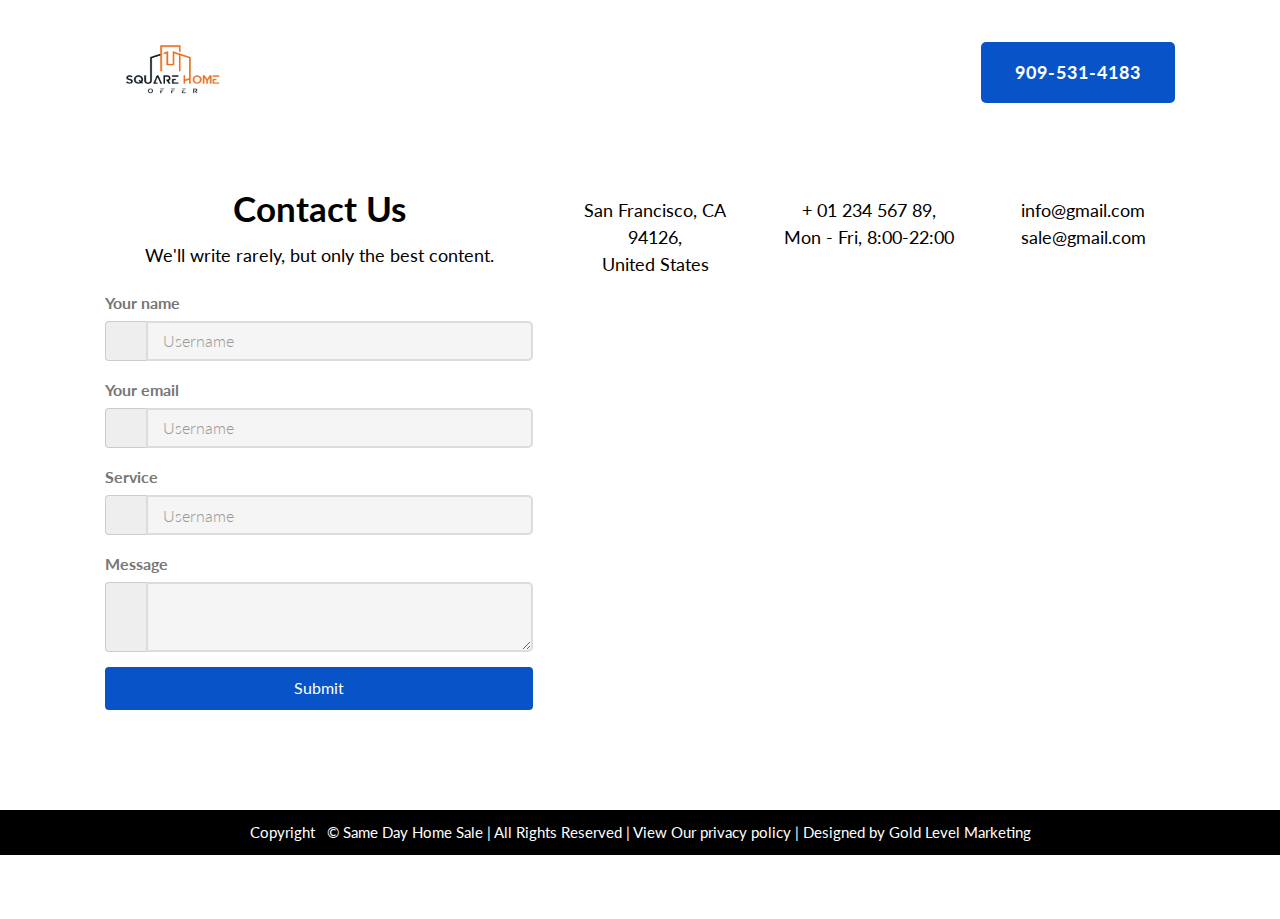
<file: contact_us.html>
<!DOCTYPE HTML>
<!--
	Aesthetic by gettemplates.co
	Twitter: http://twitter.com/gettemplateco
	URL: http://gettemplates.co
-->
<html>

<head>
    <meta charset="utf-8">
    <meta http-equiv="X-UA-Compatible" content="IE=edge">
    <title>Contac us &mdash; </title>
    <meta name="viewport" content="width=device-width, initial-scale=1">
    <meta name="description" content="Free HTML5 Website Template by GetTemplates.co" />
    <meta name="keywords" content="free website templates, free html5, free template, free bootstrap, free website template, html5, css3, mobile first, responsive" />
    <meta name="author" content="GetTemplates.co" />

    <!-- Facebook and Twitter integration -->
    <meta property="og:title" content="" />
    <meta property="og:image" content="" />
    <meta property="og:url" content="" />
    <meta property="og:site_name" content="" />
    <meta property="og:description" content="" />
    <meta name="twitter:title" content="" />
    <meta name="twitter:image" content="" />
    <meta name="twitter:url" content="" />
    <meta name="twitter:card" content="" />
    <link rel="stylesheet" href="https://pro.fontawesome.com/releases/v5.10.0/css/all.css" integrity="sha384-AYmEC3Yw5cVb3ZcuHtOA93w35dYTsvhLPVnYs9eStHfGJvOvKxVfELGroGkvsg+p" crossorigin="anonymous" />


    <link href="https://fonts.googleapis.com/css?family=Lato:300,400,700" rel="stylesheet">

    <!-- Animate.css -->
    <link rel="stylesheet" href="css/animate.css">
    <!-- Icomoon Icon Fonts-->
    <link rel="stylesheet" href="css/icomoon.css">
    <!-- Themify Icons-->
    <link rel="stylesheet" href="css/themify-icons.css">
    <!-- Bootstrap  -->
    <link rel="stylesheet" href="css/bootstrap.css">

    <!-- Magnific Popup -->
    <link rel="stylesheet" href="css/magnific-popup.css">

    <!-- Magnific Popup -->
    <link rel="stylesheet" href="css/bootstrap-datepicker.min.css">


    <!-- Owl Carousel  -->
    <link rel="stylesheet" href="css/owl.carousel.min.css">
    <link rel="stylesheet" href="css/owl.theme.default.min.css">

    <!-- Theme style  -->
    <link rel="stylesheet" href="css/style.css">

    <!-- Modernizr JS -->
    <script src="js/modernizr-2.6.2.min.js"></script>
    <!-- FOR IE9 below -->
    <!--[if lt IE 9]>
	<script src="js/respond.min.js"></script>
	<![endif]-->

</head>

<body class="real_stateWeb " id="privacy_policy">

    <div class="gtco-loader"></div>

    <div id="page">


        <!-- <div class="page-inner"> -->
        <nav class="gtco-nav" role="navigation">
            <div class="gtco-container">

                <div class="row">
                    <div class="col-sm-4 col-xs-12">
                        <div id="gtco-logo">
                            <a href="index.html " class="img_height">
                                <img src="images/LOGO-C7.png" alt="" class="img-fluid">
                            </a>
                        </div>
                    </div>
                    <div class="col-xs-8 text-right menu-1">
                        <ul>

                            <li><a href="contact.html">909-531-4183</a></li>
                        </ul>
                    </div>
                </div>


            </div>
        </nav>


        <div class="clearfix"></div>



        <div class="gtco-section privacy_policy_para">
            <div class="gtco-container">


                <div class="row contact_us ">
                    <div class="col-md-12   gtco-heading nimate-box et_pb_text_2 fadeInUp animated-fast" data-animate-effect="fadeInUp">
                        <div class="row ">

                            <!--Grid column-->
                            <div class="col-lg-5 mb-4">

                                <!--Form with header-->
                                <div class="card border-primary rounded-0">

                                    <div class="card-header p-0">
                                        <div class=" text-white text-center py-2">
                                            <h3><i class="fa fa-envelope"></i> Contact Us</h3>
                                            <p class="m-0">We'll write rarely, but only the best content.</p>
                                        </div>
                                    </div>
                                    <div class="card-body p-3">

                                        <!--Body-->
                                        <div class="form-group">
                                            <label>Your name</label>
                                            <div class="input-group">
                                                <div class="input-group-addon bg-light"><i class="fa fa-user text-primary"></i></div>
                                                <input type="text" class="form-control" id="inlineFormInputGroupUsername" placeholder="Username">
                                            </div>
                                        </div>
                                        <div class="form-group">
                                            <label>Your email</label>
                                            <div class="input-group mb-2 mb-sm-0">
                                                <div class="input-group-addon bg-light"><i class="fa fa-envelope text-primary"></i></div>
                                                <input type="text" class="form-control" id="inlineFormInputGroupUsername" placeholder="Username">
                                            </div>
                                        </div>
                                        <div class="form-group">
                                            <label>Service</label>
                                            <div class="input-group mb-2 mb-sm-0">
                                                <div class="input-group-addon bg-light"><i class="fa fa-tag prefix text-primary"></i></div>
                                                <input type="text" class="form-control" id="inlineFormInputGroupUsername" placeholder="Username">
                                            </div>
                                        </div>
                                        <div class="form-group">
                                            <label>Message</label>
                                            <div class="input-group mb-2 mb-sm-0">
                                                <div class="input-group-addon bg-light"><i class="fa fa-pencil text-primary"></i></div>
                                                <textarea class="form-control"></textarea>
                                            </div>
                                        </div>

                                        <div class="text-center">
                                            <button class="btn btn-primary btn-block rounded-0 py-2">Submit</button>
                                        </div>

                                    </div>

                                </div>
                                <!--Form with header-->

                            </div>
                            <!--Grid column-->

                            <!--Grid column-->
                            <div class="col-lg-7">

                                <!--Google map-->
                                <div class="mb-4">

                                </div>

                                <!--Buttons-->
                                <div class="row text-center">
                                    <div class="col-md-4">
                                        <a class=" px-3 py-2 rounded text-white mb-2 d-inline-block"><i class="fa fa-map-marker"></i></a>
                                        <p>San Francisco, CA 94126,<br> United States</p>

                                    </div>

                                    <div class="col-md-4">
                                        <a class=" px-3 py-2 rounded text-white mb-2 d-inline-block"><i class="fa fa-phone"></i></a>
                                        <p>+ 01 234 567 89, <br> Mon - Fri, 8:00-22:00</p>
                                    </div>

                                    <div class="col-md-4">
                                        <a class=" px-3 py-2 rounded text-white mb-2 d-inline-block"><i class="fa fa-envelope"></i></a>
                                        <p>info@gmail.com <br> sale@gmail.com</p>
                                    </div>
                                </div>

                            </div>
                            <!--Grid column-->

                        </div>
                    </div>



                </div>





            </div>


            <div class="row  footer_p">
                <div class="col-md-12 covid_p ">
                    <span> Copyright &nbsp; © Same Day Home Sale | All Rights Reserved | View Our privacy policy | Designed by Gold Level Marketing </span>
                </div>
            </div>




        </div>

        <div class="gototop js-top">
            <a href="#" class="js-gotop"><i class="icon-arrow-up"></i></a>
        </div>

        <!-- jQuery -->
        <script src="js/jquery.min.js"></script>
        <!-- jQuery Easing -->
        <script src="js/jquery.easing.1.3.js"></script>
        <!-- Bootstrap -->
        <script src="js/bootstrap.min.js"></script>
        <!-- Waypoints -->
        <script src="js/jquery.waypoints.min.js"></script>
        <!-- Carousel -->
        <script src="js/owl.carousel.min.js"></script>
        <!-- countTo -->
        <script src="js/jquery.countTo.js"></script>

        <!-- Stellar Parallax -->
        <script src="js/jquery.stellar.min.js"></script>

        <!-- Magnific Popup -->
        <script src="js/jquery.magnific-popup.min.js"></script>
        <script src="js/magnific-popup-options.js"></script>

        <!-- Datepicker -->
        <script src="js/bootstrap-datepicker.min.js"></script>


        <!-- Main -->
        <script src="js/main.js"></script>

</body>

</html>
</file>
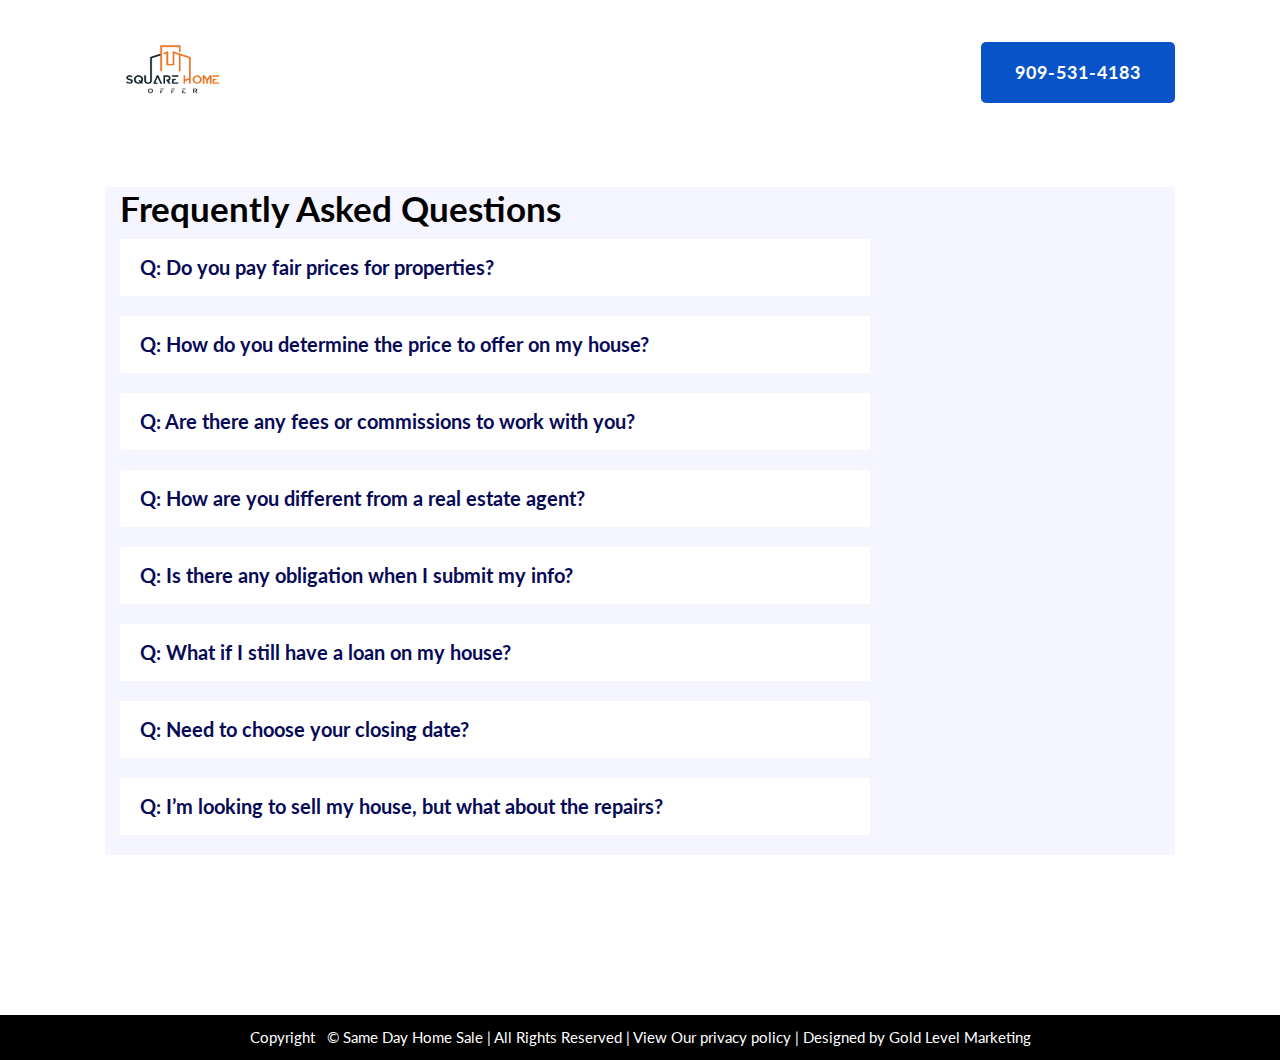
<file: faq.html>
<!DOCTYPE HTML>
<!--
	Aesthetic by gettemplates.co
	Twitter: http://twitter.com/gettemplateco
	URL: http://gettemplates.co
-->
<html>

<head>
    <meta charset="utf-8">
    <meta http-equiv="X-UA-Compatible" content="IE=edge">
    <title>FAQ Page </title>
    <meta name="viewport" content="width=device-width, initial-scale=1">
    <meta name="description" content="Free HTML5 Website Template by GetTemplates.co" />
    <meta name="keywords" content="free website templates, free html5, free template, free bootstrap, free website template, html5, css3, mobile first, responsive" />
    <meta name="author" content="GetTemplates.co" />

    <!-- Facebook and Twitter integration -->
    <meta property="og:title" content="" />
    <meta property="og:image" content="" />
    <meta property="og:url" content="" />
    <meta property="og:site_name" content="" />
    <meta property="og:description" content="" />
    <meta name="twitter:title" content="" />
    <meta name="twitter:image" content="" />
    <meta name="twitter:url" content="" />
    <meta name="twitter:card" content="" />
    <link rel="stylesheet" href="https://pro.fontawesome.com/releases/v5.10.0/css/all.css" integrity="sha384-AYmEC3Yw5cVb3ZcuHtOA93w35dYTsvhLPVnYs9eStHfGJvOvKxVfELGroGkvsg+p" crossorigin="anonymous" />


    <link href="https://fonts.googleapis.com/css?family=Lato:300,400,700" rel="stylesheet">

    <!-- Animate.css -->
    <link rel="stylesheet" href="css/animate.css">
    <!-- Icomoon Icon Fonts-->
    <link rel="stylesheet" href="css/icomoon.css">
    <!-- Themify Icons-->
    <link rel="stylesheet" href="css/themify-icons.css">
    <!-- Bootstrap  -->
    <link rel="stylesheet" href="css/bootstrap.css">

    <!-- Magnific Popup -->
    <link rel="stylesheet" href="css/magnific-popup.css">

    <!-- Magnific Popup -->
    <link rel="stylesheet" href="css/bootstrap-datepicker.min.css">


    <!-- Owl Carousel  -->
    <link rel="stylesheet" href="css/owl.carousel.min.css">
    <link rel="stylesheet" href="css/owl.theme.default.min.css">

    <!-- Theme style  -->
    <link rel="stylesheet" href="css/style.css">

    <!-- Modernizr JS -->
    <script src="js/modernizr-2.6.2.min.js"></script>
    <!-- FOR IE9 below -->
    <!--[if lt IE 9]>
	<script src="js/respond.min.js"></script>
	<![endif]-->

</head>

<body class="real_stateWeb">

    <div class="gtco-loader"></div>

    <div id="page">


        <!-- <div class="page-inner"> -->
        <nav class="gtco-nav" role="navigation">
            <div class="gtco-container">

                <div class="row">
                    <div class="col-sm-4 col-xs-12">
                        <div id="gtco-logo">
                            <a href="index.html " class="img_height">
                                <img src="images/LOGO-C7.png" alt="" class="img-fluid">
                            </a>
                        </div>
                    </div>
                    <div class="col-xs-8 text-right menu-1">
                        <ul>

                            <li><a href="contact.html">909-531-4183</a></li>
                        </ul>
                    </div>
                </div>


            </div>
        </nav>


        <div class="clearfix"></div>



        <div class="gtco-section">
            <div class="gtco-container">
                <div class="row">
                    <div class="col-md-12   gtco-heading nimate-box et_pb_text_2 fadeInUp animated-fast" data-animate-effect="fadeInUp">

                        <div class="faq_area section_padding_130" id="faq">
                            <div class="container">
                                <div class="row justify-content-center">
                                    <div class="col-12 col-sm-8 col-lg-6">
                                        <!-- Section Heading-->
                                        <div class="section_heading  wow fadeInUp" data-wow-delay="0.2s" style="visibility: visible; animation-delay: 0.2s; animation-name: fadeInUp;">
                                            <h3><span>Frequently </span> Asked Questions</h3>
                                            <div class="line"></div>
                                        </div>
                                    </div>
                                </div>
                                <div class="row ">
                                    <!-- FAQ Area-->
                                    <div class="col-12 col-sm-10 col-lg-8">
                                        <div class="accordion faq-accordian" id="faqAccordion">
                                            <div class="card border-0 wow fadeInUp" data-wow-delay="0.2s" style="visibility: visible; animation-delay: 0.2s; animation-name: fadeInUp;">
                                                <div class="card-header" id="headingOne">
                                                    <h6 class="mb-0 collapsed" data-toggle="collapse" data-target="#collapseOne" aria-expanded="true" aria-controls="collapseOne">
                                                        <strong>Q: Do you pay fair prices for properties?</strong>
                                                        <span class="lni-chevron-up"></span></h6>
                                                </div>
                                                <div class="collapse" id="collapseOne" aria-labelledby="headingOne" data-parent="#faqAccordion">
                                                    <div class="card-body">
                                                        <p>
                                                            A: Many of the houses we purchase are below market value (we do this so we can resell it at a profit to another homeowner). We are looking to get a fair discount on a property. However, in our experience, many sellers aren’t necessarily expecting a large
                                                            “windfall” on the property but rather appreciate that we can offer cash, we close very quickly (no waiting for financing), and no time or effort or expense is required on your part of fix up
                                                            the property or pay agent fees. If that’s what you’re looking for and you see the value in getting your house sold fast… let’s see if we can come to a fair win-win price. (Besides, our no-obligation
                                                            pricing commitment means that you do not have to move forward with the offer we give… but it’s good to know what we’re offering!)
                                                        </p>
                                                    </div>
                                                </div>
                                            </div>
                                            <div class="card border-0 wow fadeInUp" data-wow-delay="0.3s" style="visibility: visible; animation-delay: 0.3s; animation-name: fadeInUp;">
                                                <div class="card-header" id="headingTwo">
                                                    <h6 class="mb-0 collapsed" data-toggle="collapse" data-target="#collapseTwo" aria-expanded="true" aria-controls="collapseTwo"><strong>Q:  How do you determine the price to offer on my house?</strong><span class="lni-chevron-up"></span></h6>
                                                </div>
                                                <div class="collapse" id="collapseTwo" aria-labelledby="headingTwo" data-parent="#faqAccordion">
                                                    <div class="card-body">
                                                        <p>A: Great question, and we’re an open book: Our process is very straightforward. We look at the location of the property, what repairs are needed, the current condition of the property, and values
                                                            of comparable houses sold in the area recently. As you know, house values have taken a huge hit in the last 5 years and most areas still haven’t seen prices come back up. We take many pieces
                                                            of information into consideration… and come up with a fair price that works for us and works for you too.</p>
                                                    </div>
                                                </div>
                                            </div>
                                            <div class="card border-0 wow fadeInUp" data-wow-delay="0.4s" style="visibility: visible; animation-delay: 0.4s; animation-name: fadeInUp;">
                                                <div class="card-header" id="headingThree">
                                                    <h6 class="mb-0 collapsed" data-toggle="collapse" data-target="#collapseThree" aria-expanded="true" aria-controls="collapseThree"><strong>
                                                        Q:  Are there any fees or commissions to work with you?
                                                    </strong><span class="lni-chevron-up"></span></h6>
                                                </div>
                                                <div class="collapse" id="collapseThree" aria-labelledby="headingThree" data-parent="#faqAccordion">
                                                    <div class="card-body">
                                                        <p>A: This is what makes us stand out from the traditional method of selling your house: There are NO fees or commissions when you sell your house to us. We’ll make you an offer, and if it’s a fit then
                                                            we’ll buy your house (and we’ll often pay for the closing costs too!). No hassle. No fees. We make our money after we pay for repairs on the house (if any) and sell it for a profit (we’re taking
                                                            the risks here on whether we can sell it for a profit or not, once we buy the house from you… the responsibility is ours and you walk away without the burden of the property and its payments…
                                                            and often with cash in your hand).</p>
                                                    </div>
                                                </div>
                                            </div>

                                            <div class="card border-0 wow fadeInUp" data-wow-delay="0.4s" style="visibility: visible; animation-delay: 0.4s; animation-name: fadeInUp;">
                                                <div class="card-header" id="headingFour">
                                                    <h6 class="mb-0 collapsed" data-toggle="collapse" data-target="#collapseFour" aria-expanded="true" aria-controls="collapseFour"><strong>
                                                        Q:  How are you different from a real estate agent?
                                                    </strong><span class="lni-chevron-up"></span></h6>
                                                </div>
                                                <div class="collapse" id="collapseFour" aria-labelledby="headingFour" data-parent="#faqAccordion">
                                                    <div class="card-body">
                                                        <p>A: Real estate agents list properties and hope that someone will buy them. The agent shows the properties to prospective buyers if there are any (the average time to sell a property in many markets
                                                            right now is 6-12 months) and then take a percentage of the sale price if they find a buyer. Oftentimes, the agent’s commission is 3-6% of the sale price of your house (so if it’s a $100,000
                                                            house, you’ll pay between $3,000 – $6,000 in commissions to an agent). Agents provide a great service for those that can wait 6-12 months to sell and who don’t mind giving up some of that sale
                                                            price to pay for the commissions. But that’s where we’re different: We’re not agents, we’re home buyers. Our company actually buys houses. We don’t list houses. Since we’re actually the one buying
                                                            the house from you, and we pay with all cash… we can make a decision to buy your house within a couple of days (sometimes the same day). Again, we make our living by taking the risk to buy the
                                                            house with our own cash, repair the house, and market it ourselves to find a buyer (which is the hard part in this market).</p>
                                                    </div>
                                                </div>
                                            </div>

                                            <div class="card border-0 wow fadeInUp" data-wow-delay="0.4s" style="visibility: visible; animation-delay: 0.4s; animation-name: fadeInUp;">
                                                <div class="card-header" id="headingFive">
                                                    <h6 class="mb-0 collapsed" data-toggle="collapse" data-target="#collapseFive" aria-expanded="true" aria-controls="collapseFive"><strong>
                                                        Q:  Is there any obligation when I submit my info?
                                                    </strong><span class="lni-chevron-up"></span></h6>
                                                </div>
                                                <div class="collapse" id="collapseFive" aria-labelledby="headingFive" data-parent="#faqAccordion">
                                                    <div class="card-body">
                                                        <p>A: There is absolutely zero obligation for you. Once you tell us a bit about your property, we’ll take a look at things, maybe set up a call with you to find out a bit more, and make you an all-cash
                                                            offer that’s fair for you and fair for us. From there, it’s 100% your decision on whether or not you’d like to sell your house to us… and we won’t hassle you, won’t harass you… it’s 100% your
                                                            decision and we’ll let you decide what’s right for you.</p>
                                                    </div>
                                                </div>
                                            </div>

                                            <div class="card border-0 wow fadeInUp" data-wow-delay="0.4s" style="visibility: visible; animation-delay: 0.4s; animation-name: fadeInUp;">
                                                <div class="card-header" id="headingsix">
                                                    <h6 class="mb-0 collapsed" data-toggle="collapse" data-target="#collapseSix" aria-expanded="true" aria-controls="collapseSix"><strong>
                                                       Q: What if I still have a loan on my house?
                                                    </strong><span class="lni-chevron-up"></span></h6>
                                                </div>
                                                <div class="collapse" id="collapseSix" aria-labelledby="headingsix" data-parent="#faqAccordion">
                                                    <div class="card-body">
                                                        <p>A: With mortgage ranging from 15 to 30 years, chances are your current loan isn’t fully paid off when it comes time to sell. No worries! Our cash offer includes paying off your existing mortgage
                                                            so that you can walk away with cash in your pocket!</p>
                                                    </div>
                                                </div>
                                            </div>

                                            <div class="card border-0 wow fadeInUp" data-wow-delay="0.4s" style="visibility: visible; animation-delay: 0.4s; animation-name: fadeInUp;">
                                                <div class="card-header" id="headingseven">
                                                    <h6 class="mb-0 collapsed" data-toggle="collapse" data-target="#collapseSeven" aria-expanded="true" aria-controls="collapseSix"><strong>
                                                        Q: Need to choose your closing date?
                                                    </strong><span class="lni-chevron-up"></span></h6>
                                                </div>
                                                <div class="collapse" id="collapseSeven" aria-labelledby="headingseven" data-parent="#faqAccordion">
                                                    <div class="card-body">
                                                        <p>A: Many of our clients want out of their property immediately, others need a couple of months and some want to move out only after the sale. We offer you the opportunity to choose your own schedule,
                                                            and secure a deal without having to rush your next move. So call us, sell your property, without repairs and no fees and choose the closing date that’s fit for you!</p>
                                                    </div>
                                                </div>
                                            </div>

                                            <div class="card border-0 wow fadeInUp" data-wow-delay="0.4s" style="visibility: visible; animation-delay: 0.4s; animation-name: fadeInUp;">
                                                <div class="card-header" id="headingeight">
                                                    <h6 class="mb-0 collapsed" data-toggle="collapse" data-target="#collapseEight" aria-expanded="true" aria-controls="collapseEight"><strong>
                                                        Q: I’m looking to sell my house, but what about the repairs?                                                    </strong><span class="lni-chevron-up"></span></h6>
                                                </div>
                                                <div class="collapse" id="collapseEight" aria-labelledby="headingeight" data-parent="#faqAccordion">
                                                    <div class="card-body">
                                                        <p>A: Our company would fall in the type of AS-IS home buyer. It means that we will not only help you sell your California home no matter the condition even if it needs repairs, but we will do it stress-free!
                                                            No Repairs, No Cleaning!</p>
                                                    </div>
                                                </div>
                                            </div>

                                        </div>
                                        <!-- Support Button-->

                                    </div>
                                </div>
                            </div>
                        </div>
                    </div>
                </div>

                <!-- <div class="row load_pg">
                    <div class="col-md-12  text-center gtco-heading nimate-box et_pb_text_2 fadeInUp animated-fast" data-animate-effect="fadeInUp">
                        <h3>What if I still have a loan on my house?</h3>
                        <div class="bg_p">
                            <p><span>
                                    With mortgages ranging from 15 to 30 years, chances are your current loan isn’t fully paid off when it comes time to sell. No worries! Our cash offer includes paying off your existing mortgage so that you can walk away with cash in your pocket!						</span></p>
                        </div>

                    </div>
                </div> -->
                <!-- <div class="row load_pg">
                    <div class="col-md-12  text-center gtco-heading nimate-box et_pb_text_2 fadeInUp animated-fast" data-animate-effect="fadeInUp">
                        <h3>Are you listing my house on the MLS or buying it?</h3>
                        <div class="bg_p">
                            <p><span>
                                We buy houses in your area that fit our buying criteria. From there we may repair the house and resell it to another homeowner or keep it as a rental ourselves. We also have a team of agents so if listing the home is something you are looking to do we can help you with that as well.                        </div>

                    </div>
                </div> -->

                <!-- <div class="row ">
                    <div class="col-md-12  text-center gtco-heading nimate-box et_pb_text_2 fadeInUp animated-fast" data-animate-effect="fadeInUp">
                        <h3>Need to Choose Your Closing Date?</h3>
                        <div class="bg_p">
                            <p style="color: #777; text-align: left;"><span>
                                Many of our clients want out of their property immediately, others need a couple of months and some want to move out only after the sale. We offer you the opportunity to choose your own schedule, and secure a deal without having to rush your next move. So call us, sell your property, without repairs and no fees and choose the closing date that’s fit for you!
                    </div>
                </div>


            </div> -->

                <!-- <div class="row ">
                    <div class="col-md-12  text-center gtco-heading nimate-box et_pb_text_2 fadeInUp animated-fast" data-animate-effect="fadeInUp">
                        <h3>I’m looking to sell my house, but what about the repairs?</h3>
                        <div class="bg_p">
                            <p style="color: #777; text-align: left;"><span>
                            Our company would fall in the type of AS-IS home buyer. It means that we will not only help you sell your California home no matter the condition even if it needs repairs, but we will do it stress-free! No Repairs, No Cleaning!                </div>
            </div>


               </div> -->
            </div>





        </div>


        <div class="row  footer_p">
            <div class="col-md-12 covid_p ">
                <span> Copyright &nbsp; © Same Day Home Sale | All Rights Reserved | View Our privacy policy | Designed by Gold Level Marketing </span>
            </div>
        </div>




    </div>

    <div class="gototop js-top">
        <a href="#" class="js-gotop"><i class="icon-arrow-up"></i></a>
    </div>

    <!-- jQuery -->
    <script src="js/jquery.min.js"></script>
    <!-- jQuery Easing -->
    <script src="js/jquery.easing.1.3.js"></script>
    <!-- Bootstrap -->
    <script src="js/bootstrap.min.js"></script>
    <!-- Waypoints -->
    <script src="js/jquery.waypoints.min.js"></script>
    <!-- Carousel -->
    <script src="js/owl.carousel.min.js"></script>
    <!-- countTo -->
    <script src="js/jquery.countTo.js"></script>

    <!-- Stellar Parallax -->
    <script src="js/jquery.stellar.min.js"></script>

    <!-- Magnific Popup -->
    <script src="js/jquery.magnific-popup.min.js"></script>
    <script src="js/magnific-popup-options.js"></script>

    <!-- Datepicker -->
    <script src="js/bootstrap-datepicker.min.js"></script>


    <!-- Main -->
    <script src="js/main.js"></script>

</body>

</html>
</file>
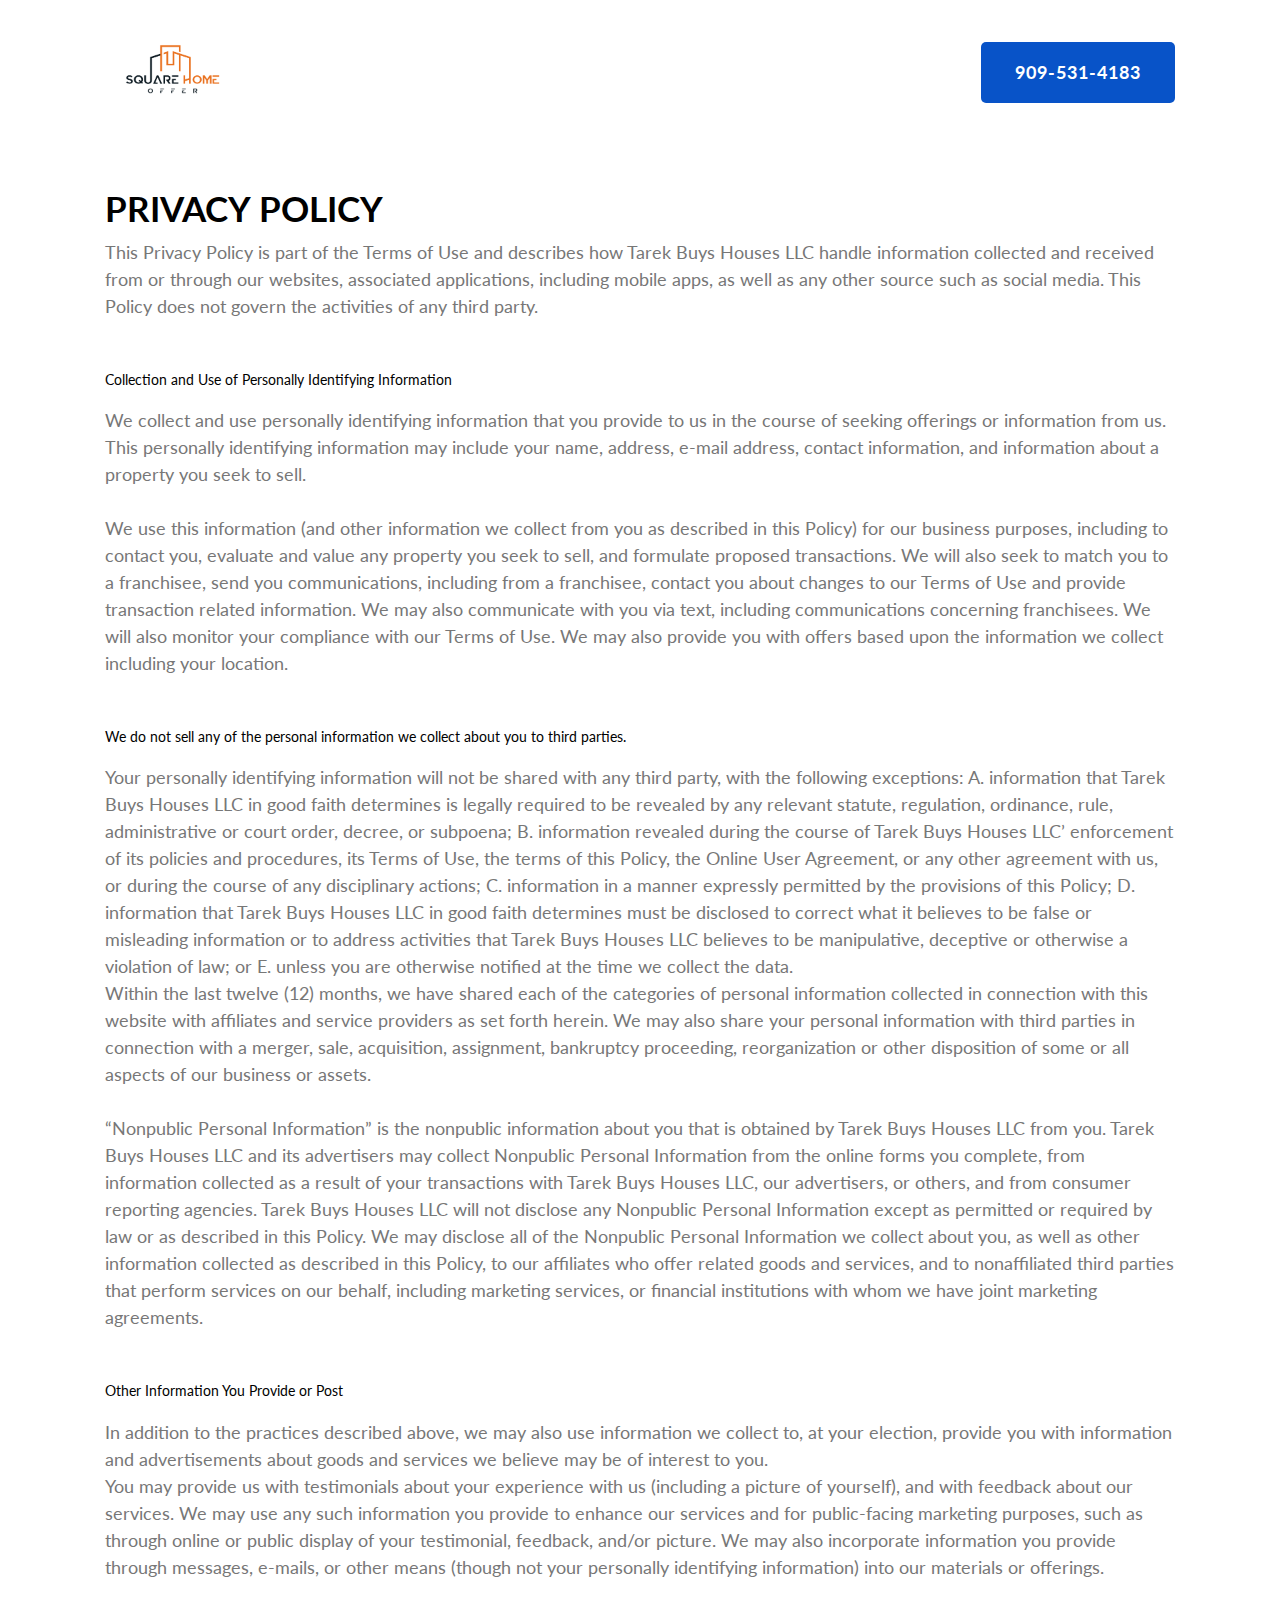
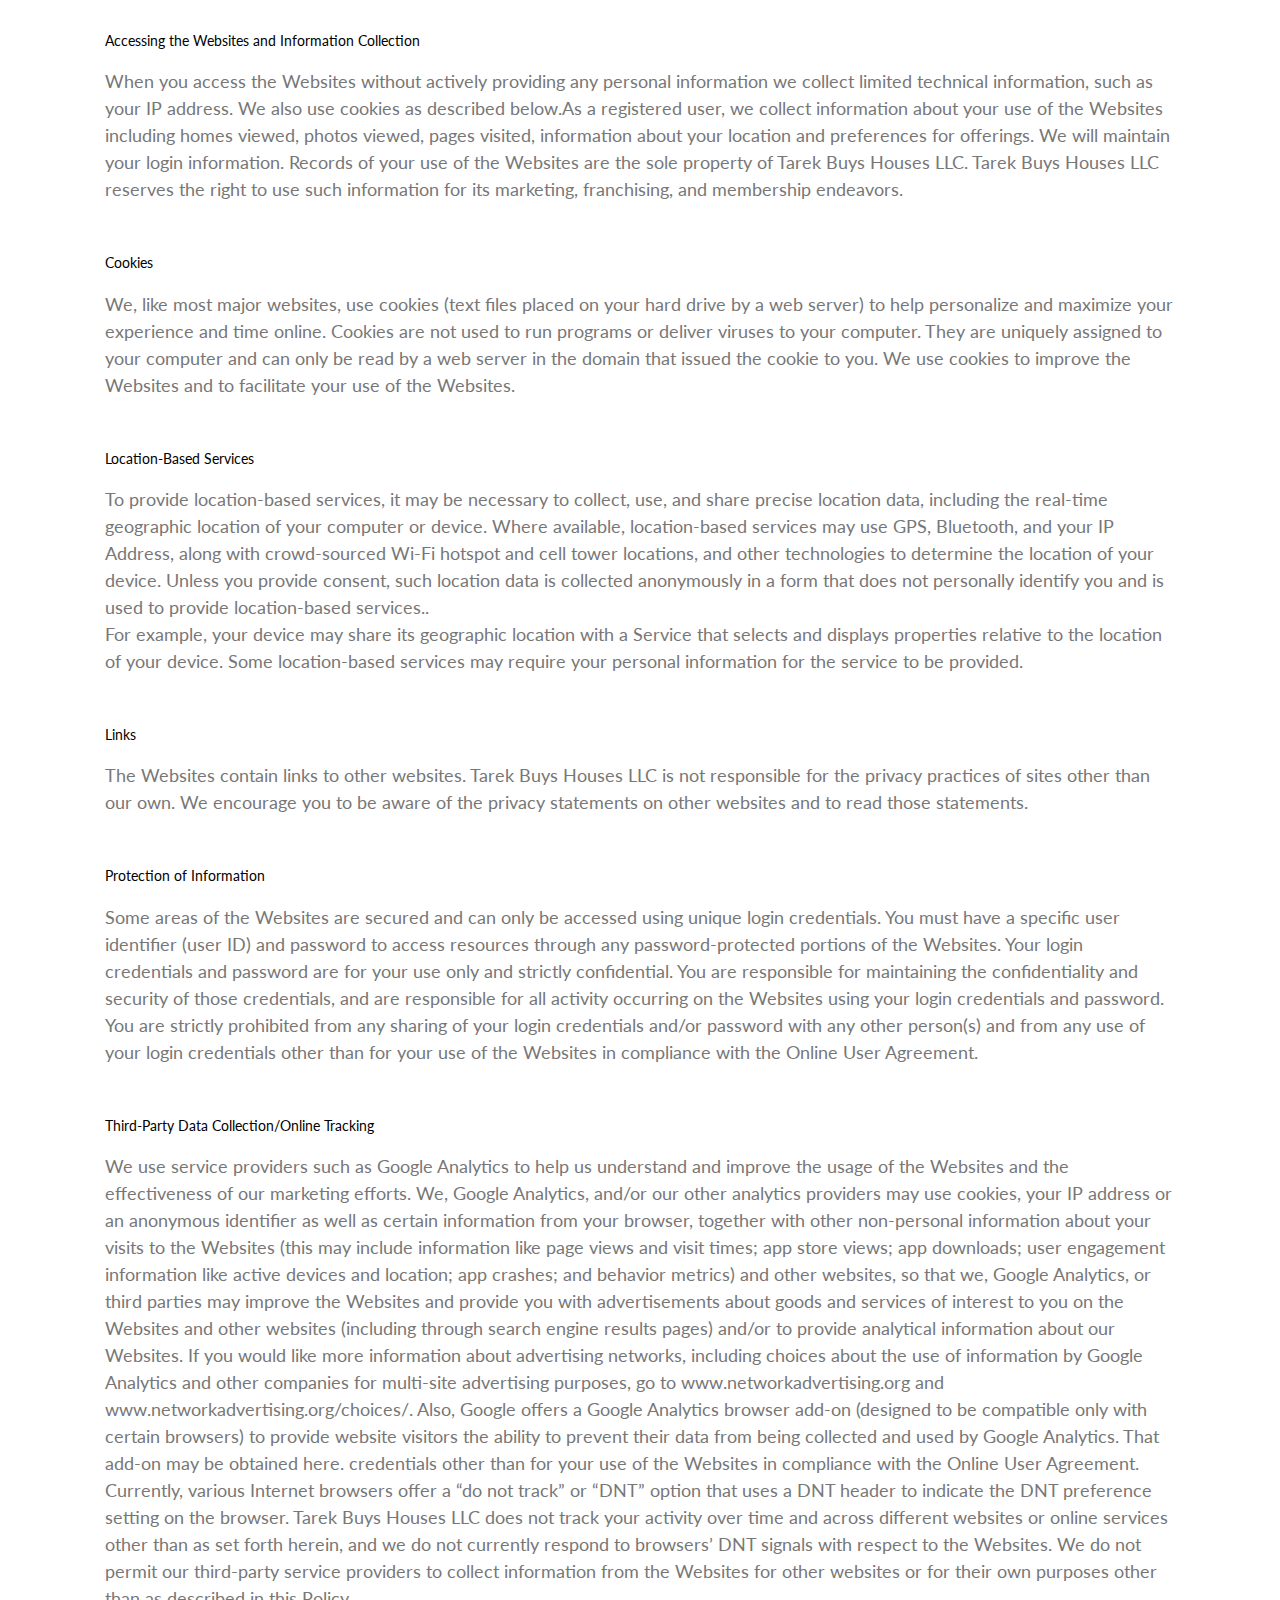
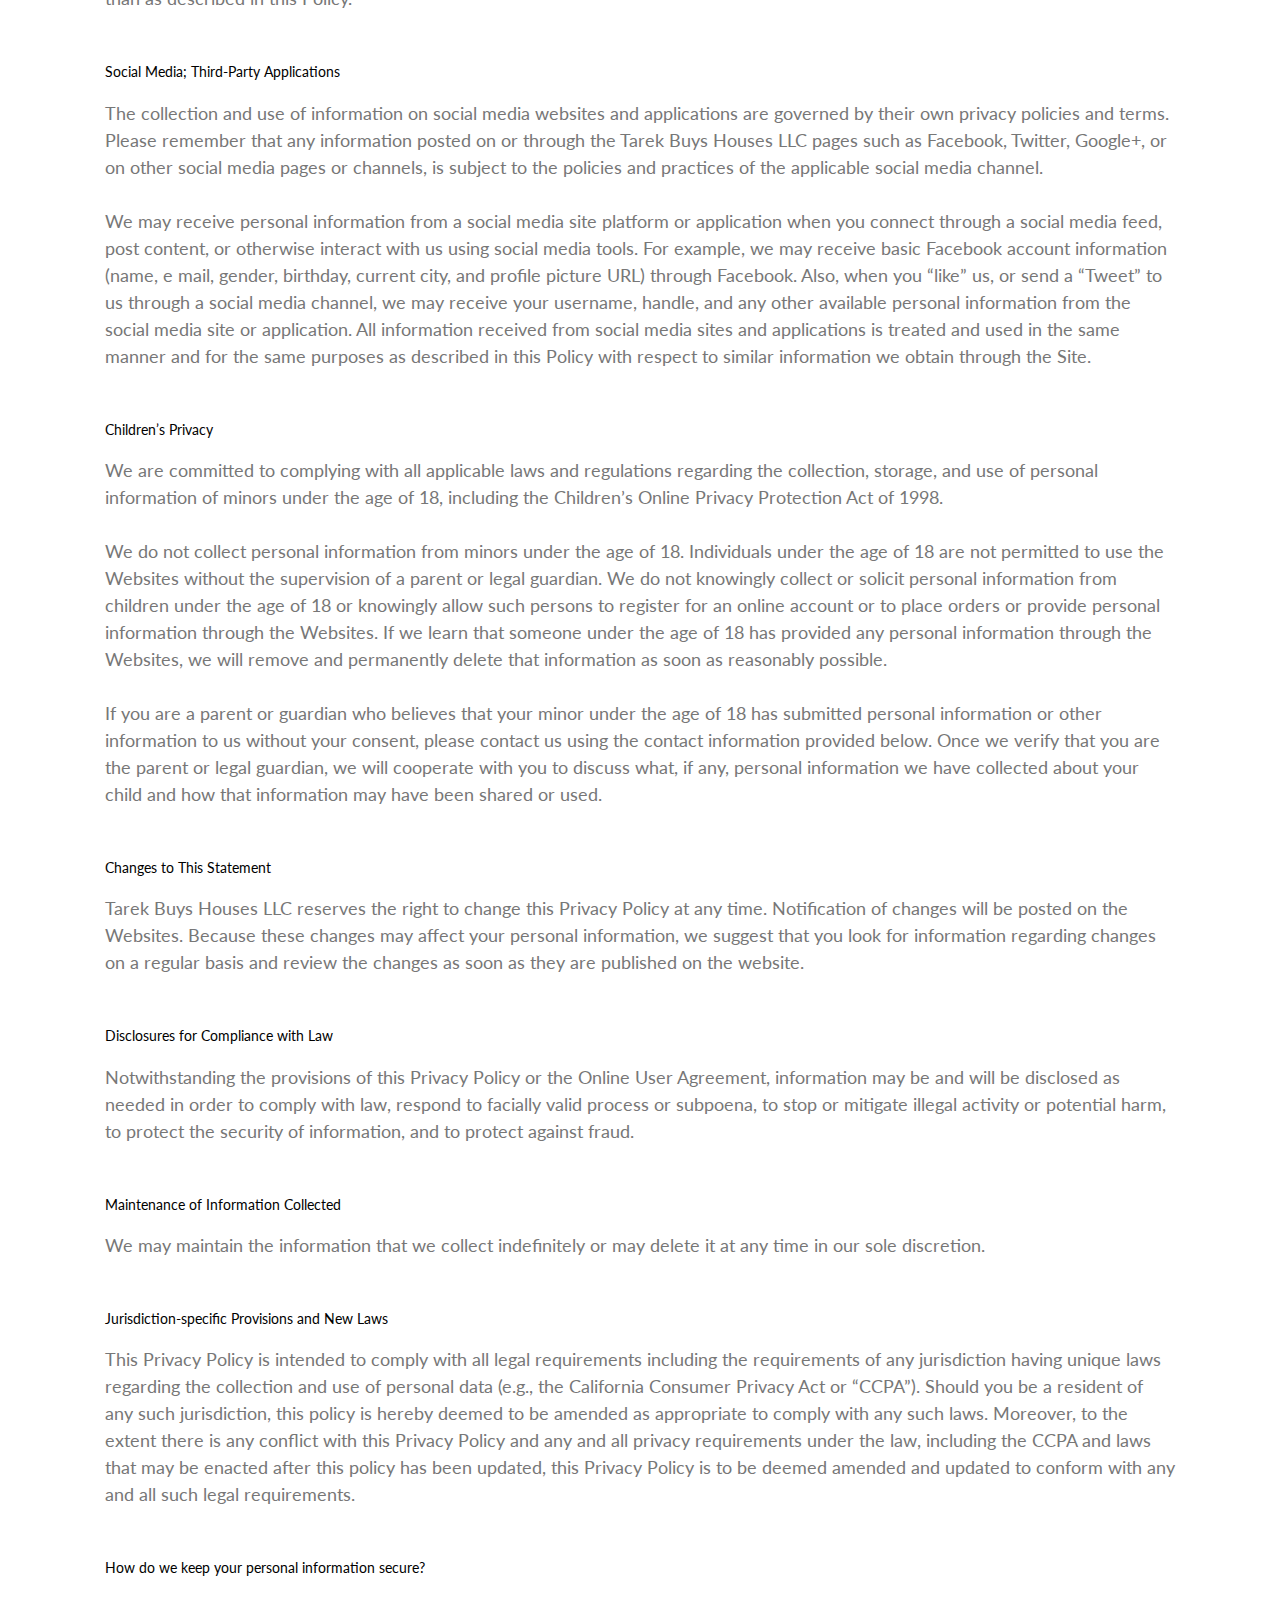
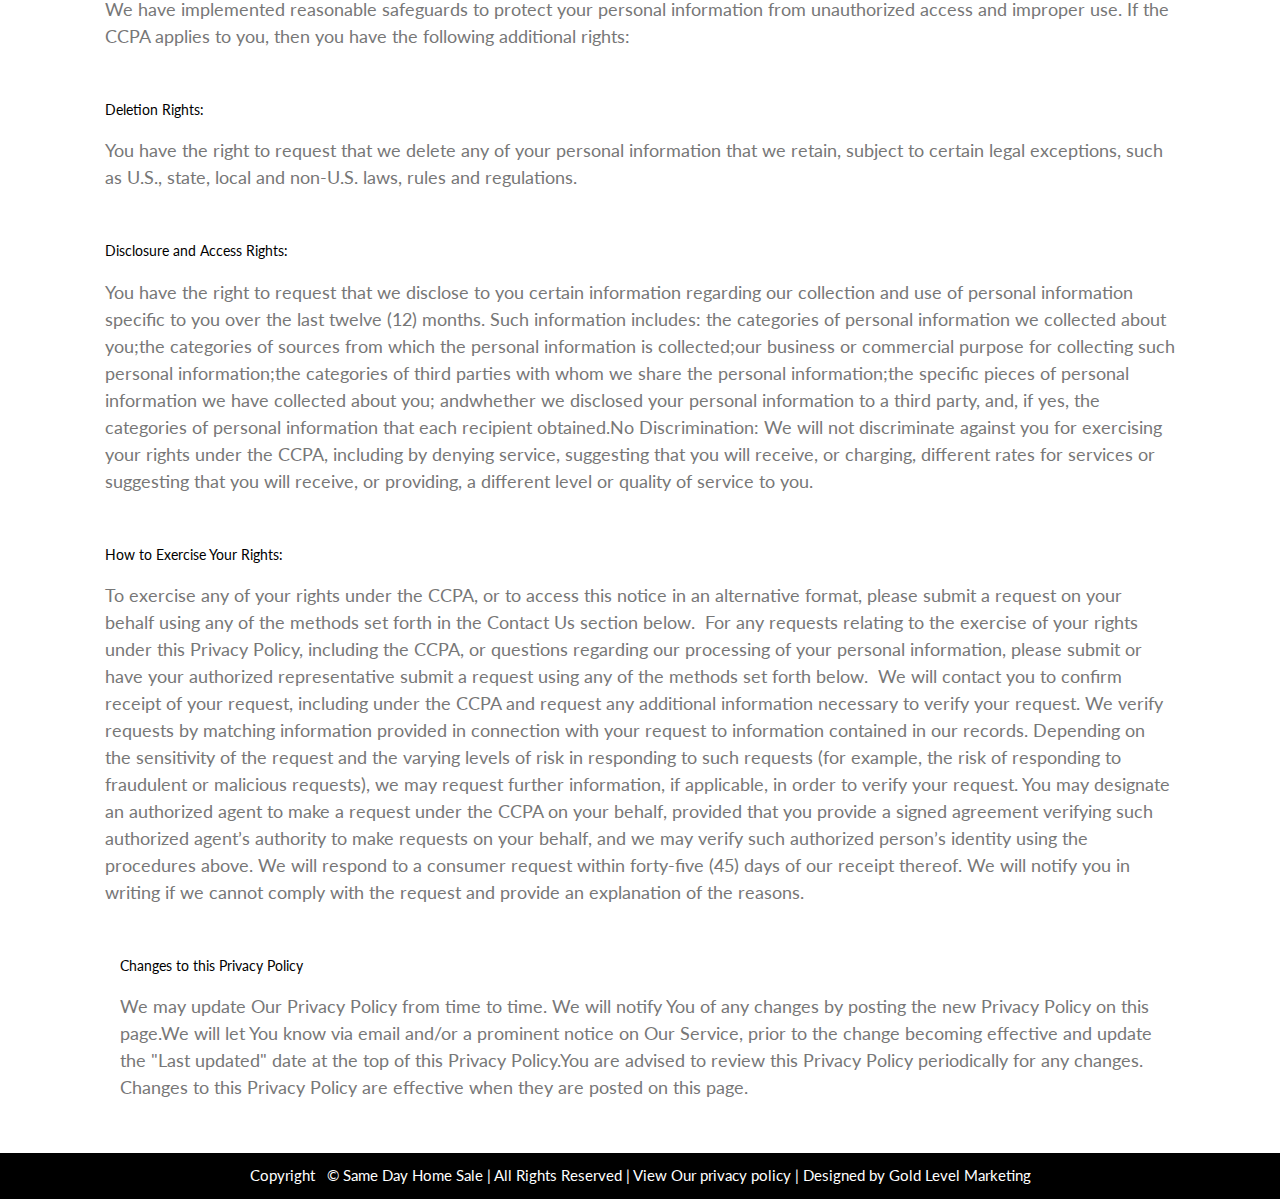
<file: Privacy_policy.html>
<!DOCTYPE HTML>
<!--
	Aesthetic by gettemplates.co
	Twitter: http://twitter.com/gettemplateco
	URL: http://gettemplates.co
-->
<html>

<head>
    <meta charset="utf-8">
    <meta http-equiv="X-UA-Compatible" content="IE=edge">
    <title>PRIVACY POLICY &mdash; </title>
    <meta name="viewport" content="width=device-width, initial-scale=1">
    <meta name="description" content="Free HTML5 Website Template by GetTemplates.co" />
    <meta name="keywords" content="free website templates, free html5, free template, free bootstrap, free website template, html5, css3, mobile first, responsive" />
    <meta name="author" content="GetTemplates.co" />

    <!-- Facebook and Twitter integration -->
    <meta property="og:title" content="" />
    <meta property="og:image" content="" />
    <meta property="og:url" content="" />
    <meta property="og:site_name" content="" />
    <meta property="og:description" content="" />
    <meta name="twitter:title" content="" />
    <meta name="twitter:image" content="" />
    <meta name="twitter:url" content="" />
    <meta name="twitter:card" content="" />
    <link rel="stylesheet" href="https://pro.fontawesome.com/releases/v5.10.0/css/all.css" integrity="sha384-AYmEC3Yw5cVb3ZcuHtOA93w35dYTsvhLPVnYs9eStHfGJvOvKxVfELGroGkvsg+p" crossorigin="anonymous" />


    <link href="https://fonts.googleapis.com/css?family=Lato:300,400,700" rel="stylesheet">

    <!-- Animate.css -->
    <link rel="stylesheet" href="css/animate.css">
    <!-- Icomoon Icon Fonts-->
    <link rel="stylesheet" href="css/icomoon.css">
    <!-- Themify Icons-->
    <link rel="stylesheet" href="css/themify-icons.css">
    <!-- Bootstrap  -->
    <link rel="stylesheet" href="css/bootstrap.css">

    <!-- Magnific Popup -->
    <link rel="stylesheet" href="css/magnific-popup.css">

    <!-- Magnific Popup -->
    <link rel="stylesheet" href="css/bootstrap-datepicker.min.css">


    <!-- Owl Carousel  -->
    <link rel="stylesheet" href="css/owl.carousel.min.css">
    <link rel="stylesheet" href="css/owl.theme.default.min.css">

    <!-- Theme style  -->
    <link rel="stylesheet" href="css/style.css">

    <!-- Modernizr JS -->
    <script src="js/modernizr-2.6.2.min.js"></script>
    <!-- FOR IE9 below -->
    <!--[if lt IE 9]>
	<script src="js/respond.min.js"></script>
	<![endif]-->

</head>

<body class="real_stateWeb ">

    <div class="gtco-loader"></div>

    <div id="page" class="p_P">


        <!-- <div class="page-inner"> -->
        <nav class="gtco-nav" role="navigation">
            <div class="gtco-container">

                <div class="row">
                    <div class="col-sm-4 col-xs-12">
                        <div id="gtco-logo">
                            <a href="index.html " class="img_height">
                                <img src="images/LOGO-C7.png" alt="" class="img-fluid">
                            </a>
                        </div>
                    </div>
                    <div class="col-xs-8 text-right menu-1">
                        <ul>

                            <li><a href="contact.html">909-531-4183</a></li>
                        </ul>
                    </div>
                </div>


            </div>
        </nav>


        <div class="clearfix"></div>



        <div class="gtco-section " id="privacy_policy_para">
            <div class="gtco-container">


                <div class="row ">
                    <div class="col-md-12  text-center gtco-heading nimate-box et_pb_text_2 fadeInUp animated-fast" data-animate-effect="fadeInUp">
                        <h3>PRIVACY POLICY</h3>
                        <div class="bg_p">
                            <p style="color: #777;"><span>
                                This Privacy Policy is part of the Terms of Use and describes how Tarek Buys Houses LLC handle information collected and received from or through our websites, associated applications, including mobile apps, as well as any other source such as social media. This Policy does not govern the activities of any third party.                        </div>

                    </div>
                </div>
                <div class="row ">
                    <div class="col-md-12  text-center gtco-heading nimate-box et_pb_text_2 fadeInUp animated-fast" data-animate-effect="fadeInUp">
                        <h5>Collection and Use of Personally Identifying Information</h5>
                        <div class="bg_p">
                            <p style="color: #777;"><span>
                               </span> We collect and use personally identifying information that you provide to us in the course of seeking offerings or information from us. This personally identifying information may include your name, address, e-mail
                                address, contact information, and information about a property you seek to sell. <br> <br> We use this information (and other information we collect from you as described in this Policy) for our business purposes, including
                                to contact you, evaluate and value any property you seek to sell, and formulate proposed transactions. We will also seek to match you to a franchisee, send you communications, including from a franchisee, contact you about
                                changes to our Terms of Use and provide transaction related information. We may also communicate with you via text, including communications concerning franchisees. We will also monitor your compliance with our Terms of
                                Use. We may also provide you with offers based upon the information we collect including your location.

                            </p>
                        </div>

                    </div>
                </div>

                <div class="row ">
                    <div class="col-md-12  text-center gtco-heading nimate-box et_pb_text_2 fadeInUp animated-fast" data-animate-effect="fadeInUp">
                        <h5>We do not sell any of the personal information we collect about you to third parties.‎</h5>
                        <div class="bg_p">
                            <p style="color: #777;"><span>
                               </span>Your personally identifying information will not be shared with any third party, with the following exceptions: A. information that Tarek Buys Houses LLC in good faith determines is legally required to be revealed
                                by any relevant statute, regulation, ordinance, rule, administrative or court order, decree, or subpoena; B. information revealed during the course of Tarek Buys Houses LLC’ enforcement of its policies and procedures, its
                                Terms of Use, the terms of this Policy, the Online User Agreement, or any other agreement with us, or during the course of any disciplinary actions; C. information in a manner expressly permitted by the provisions of this
                                Policy; D. information that Tarek Buys Houses LLC in good faith determines must be disclosed to correct what it believes to be false or misleading information or to address activities that Tarek Buys Houses LLC believes
                                to be manipulative, deceptive or otherwise a violation of law; or E. unless you are otherwise notified at the time we collect the data. <br> Within the last twelve (12) months, we have shared each of the categories of personal
                                ‎information collected in connection with this website with affiliates and service providers as set ‎forth herein.‎ We may also share your personal information with third parties in connection with a merger, sale, acquisition,
                                assignment, bankruptcy proceeding, reorganization or other disposition ‎of some or all aspects of our business or assets.‎
                                <br> <br> “Nonpublic Personal Information” is the nonpublic information about you that is obtained by Tarek Buys Houses LLC from you. Tarek Buys Houses LLC and its advertisers may collect Nonpublic Personal Information
                                from the online forms you complete, from information collected as a result of your transactions with Tarek Buys Houses LLC, our advertisers, or others, and from consumer reporting agencies. Tarek Buys Houses LLC will not
                                disclose any Nonpublic Personal Information except as permitted or required by law or as described in this Policy. We may disclose all of the Nonpublic Personal Information we collect about you, as well as other information
                                collected as described in this Policy, to our affiliates who offer related goods and services, and to nonaffiliated third parties that perform services on our behalf, including marketing services, or financial institutions
                                with whom we have joint marketing agreements.


                            </p>
                        </div>

                    </div>
                </div>

                <div class="row ">
                    <div class="col-md-12  text-center gtco-heading nimate-box et_pb_text_2 fadeInUp animated-fast" data-animate-effect="fadeInUp">
                        <h5>Other Information You Provide or Post</h5>
                        <div class="bg_p">
                            <p style="color: #777;"><span>
                               </span>In addition to the practices described above, we may also use information we collect to, at your election, provide you with information and advertisements about goods and services we believe may be of interest to
                                you. <br> You may provide us with testimonials about your experience with us (including a picture of yourself), and with feedback about our services. We may use any such information you provide to enhance our services and
                                for public-facing marketing purposes, such as through online or public display of your testimonial, feedback, and/or picture. We may also incorporate information you provide through messages, e-mails, or other means (though
                                not your personally identifying information) into our materials or offerings.


                            </p>
                        </div>

                    </div>
                </div>

                <div class="row ">
                    <div class="col-md-12  text-center gtco-heading nimate-box et_pb_text_2 fadeInUp animated-fast" data-animate-effect="fadeInUp">
                        <h5>Accessing the Websites and Information Collection</h5>
                        <div class="bg_p">
                            <p style="color: #777;"><span>
                               </span>When you access the Websites without actively providing any personal information we collect limited technical information, such as your IP address. We also use cookies as described below.As a registered user, we collect
                                information about your use of the Websites including homes viewed, photos viewed, pages visited, information about your location and preferences for offerings. We will maintain your login information. Records of your use
                                of the Websites are the sole property of Tarek Buys Houses LLC. Tarek Buys Houses LLC reserves the right to use such information for its marketing, franchising, and membership endeavors.



                            </p>
                        </div>

                    </div>
                </div>
                <div class="row ">
                    <div class="col-md-12  text-center gtco-heading nimate-box et_pb_text_2 fadeInUp animated-fast" data-animate-effect="fadeInUp">
                        <h5>Cookies</h5>
                        <div class="bg_p">
                            <p style="color: #777;"><span>
                               </span>We, like most major websites, use cookies (text files placed on your hard drive by a web server) to help personalize and maximize your experience and time online. Cookies are not used to run programs or deliver viruses
                                to your computer. They are uniquely assigned to your computer and can only be read by a web server in the domain that issued the cookie to you. We use cookies to improve the Websites and to facilitate your use of the Websites.



                            </p>
                        </div>

                    </div>
                </div>
                <div class="row ">
                    <div class="col-md-12  text-center gtco-heading nimate-box et_pb_text_2 fadeInUp animated-fast" data-animate-effect="fadeInUp">
                        <h5>Location-Based Services</h5>
                        <div class="bg_p">
                            <p style="color: #777;"><span>
                               </span>To provide location-based services, it may be necessary to collect, use, and share precise location data, including the real-time geographic location of your computer or device. Where available, location-based services
                                may use GPS, Bluetooth, and your IP Address, along with crowd-sourced Wi-Fi hotspot and cell tower locations, and other technologies to determine the location of your device. Unless you provide consent, such location data
                                is collected anonymously in a form that does not personally identify you and is used to provide location-based services..
                                <br> For example, your device may share its geographic location with a Service that selects and displays properties relative to the location of your device. Some location-based services may require your personal information
                                for the service to be provided.



                            </p>
                        </div>

                    </div>
                </div>
                <div class="row ">
                    <div class="col-md-12  text-center gtco-heading nimate-box et_pb_text_2 fadeInUp animated-fast" data-animate-effect="fadeInUp">
                        <h5>Links</h5>
                        <div class="bg_p">
                            <p style="color: #777;"><span>
                               </span> The Websites contain links to other websites. Tarek Buys Houses LLC is not responsible for the privacy practices of sites other than our own. We encourage you to be aware of the privacy statements on other websites
                                and to read those statements.
                            </p>
                        </div>

                    </div>
                </div>

                <div class="row ">
                    <div class="col-md-12  text-center gtco-heading nimate-box et_pb_text_2 fadeInUp animated-fast" data-animate-effect="fadeInUp">
                        <h5>Protection of Information</h5>
                        <div class="bg_p">
                            <p style="color: #777;"><span>
                               </span> Some areas of the Websites are secured and can only be accessed using unique login credentials. You must have a specific user identifier (user ID) and password to access resources through any password-protected portions
                                of the Websites. Your login credentials and password are for your use only and strictly confidential. You are responsible for maintaining the confidentiality and security of those credentials, and are responsible for all
                                activity occurring on the Websites using your login credentials and password. You are strictly prohibited from any sharing of your login credentials and/or password with any other person(s) and from any use of your login
                                credentials other than for your use of the Websites in compliance with the Online User Agreement.
                            </p>
                        </div>

                    </div>
                </div>

                <div class="row ">
                    <div class="col-md-12  text-center gtco-heading nimate-box et_pb_text_2 fadeInUp animated-fast" data-animate-effect="fadeInUp">
                        <h5>Third-Party Data Collection/Online Tracking</h5>
                        <div class="bg_p">
                            <p style="color: #777;"><span>
                               </span> We use service providers such as Google Analytics to help us understand and improve the usage of the Websites and the effectiveness of our marketing efforts. We, Google Analytics, and/or our other analytics providers
                                may use cookies, your IP address or an anonymous identifier as well as certain information from your browser, together with other non-personal information about your visits to the Websites (this may include information
                                like page views and visit times; app store views; app downloads; user engagement information like active devices and location; app crashes; and behavior metrics) and other websites, so that we, Google Analytics, or third
                                parties may improve the Websites and provide you with advertisements about goods and services of interest to you on the Websites and other websites (including through search engine results pages) and/or to provide analytical
                                information about our Websites. If you would like more information about advertising networks, including choices about the use of information by Google Analytics and other companies for multi-site advertising purposes,
                                go to www.networkadvertising.org and www.networkadvertising.org/choices/. Also, Google offers a Google Analytics browser add-on (designed to be compatible only with certain browsers) to provide website visitors the ability
                                to prevent their data from being collected and used by Google Analytics. That add-on may be obtained here. credentials other than for your use of the Websites in compliance with the Online User Agreement.

                                <br> Currently, various Internet browsers offer a “do not track” or “DNT” option that uses a DNT header to indicate the DNT preference setting on the browser. Tarek Buys Houses LLC does not track your activity over time
                                and across different websites or online services other than as set forth herein, and we do not currently respond to browsers’ DNT signals with respect to the Websites. We do not permit our third-party service providers
                                to collect information from the Websites for other websites or for their own purposes other than as described in this Policy.
                            </p>
                        </div>

                    </div>
                </div>

                <div class="row ">
                    <div class="col-md-12  text-center gtco-heading nimate-box et_pb_text_2 fadeInUp animated-fast" data-animate-effect="fadeInUp">
                        <h5>Social Media; Third-Party Applications</h5>
                        <div class="bg_p">
                            <p style="color: #777;"><span>
                               </span> The collection and use of information on social media websites and applications are governed by their own privacy policies and terms. Please remember that any information posted on or through the Tarek Buys Houses
                                LLC pages such as Facebook, Twitter, Google+, or on other social media pages or channels, is subject to the policies and practices of the applicable social media channel.

                                <br> <br> We may receive personal information from a social media site platform or application when you connect through a social media feed, post content, or otherwise interact with us using social media tools. For example,
                                we may receive basic Facebook account information (name, e mail, gender, birthday, current city, and profile picture URL) through Facebook. Also, when you “like” us, or send a “Tweet” to us through a social media channel,
                                we may receive your username, handle, and any other available personal information from the social media site or application. All information received from social media sites and applications is treated and used in the
                                same manner and for the same purposes as described in this Policy with respect to similar information we obtain through the Site.
                            </p>
                        </div>

                    </div>
                </div>

                <div class="row ">
                    <div class="col-md-12  text-center gtco-heading nimate-box et_pb_text_2 fadeInUp animated-fast" data-animate-effect="fadeInUp">
                        <h5>Children’s Privacy</h5>
                        <div class="bg_p">
                            <p style="color: #777;"><span>
                               </span> We are committed to complying with all applicable laws and regulations regarding the collection, storage, and use of personal information of minors under the age of 18, including the Children’s Online Privacy Protection
                                Act of 1998.

                                <br> <br> We do not collect personal information from minors under the age of 18. Individuals under the age of 18 are not permitted to use the Websites without the supervision of a parent or legal guardian. We do not knowingly
                                collect or solicit personal information from children under the age of 18 or knowingly allow such persons to register for an online account or to place orders or provide personal information through the Websites. If we
                                learn that someone under the age of 18 has provided any personal information through the Websites, we will remove and permanently delete that information as soon as reasonably possible. <br> <br> If you are a parent or
                                guardian who believes that your minor under the age of 18 has submitted personal information or other information to us without your consent, please contact us using the contact information provided below. Once we verify
                                that you are the parent or legal guardian, we will cooperate with you to discuss what, if any, personal information we have collected about your child and how that information may have been shared or used.
                            </p>
                        </div>

                    </div>
                </div>

                <div class="row ">
                    <div class="col-md-12  text-center gtco-heading nimate-box et_pb_text_2 fadeInUp animated-fast" data-animate-effect="fadeInUp">
                        <h5>Changes to This Statement</h5>
                        <div class="bg_p">
                            <p style="color: #777;"><span>
                               </span> Tarek Buys Houses LLC reserves the right to change this Privacy Policy at any time. Notification of changes will be posted on the Websites. Because these changes may affect your personal information, we suggest that
                                you look for information regarding changes on a regular basis and review the changes as soon as they are published on the website.


                            </p>
                        </div>

                    </div>
                </div>

                <div class="row ">
                    <div class="col-md-12  text-center gtco-heading nimate-box et_pb_text_2 fadeInUp animated-fast" data-animate-effect="fadeInUp">
                        <h5>Disclosures for Compliance with Law</h5>
                        <div class="bg_p">
                            <p style="color: #777;"><span>
                               </span> Notwithstanding the provisions of this Privacy Policy or the Online User Agreement, information may be and will be disclosed as needed in order to comply with law, respond to facially valid process or subpoena, to
                                stop or mitigate illegal activity or potential harm, to protect the security of information, and to protect against fraud.


                            </p>
                        </div>

                    </div>
                </div>

                <div class="row ">
                    <div class="col-md-12  text-center gtco-heading nimate-box et_pb_text_2 fadeInUp animated-fast" data-animate-effect="fadeInUp">
                        <h5>Maintenance of Information Collected</h5>
                        <div class="bg_p">
                            <p style="color: #777;"><span>
                               </span> We may maintain the information that we collect indefinitely or may delete it at any time in our sole discretion.


                            </p>
                        </div>

                    </div>
                </div>

                <div class="row ">
                    <div class="col-md-12  text-center gtco-heading nimate-box et_pb_text_2 fadeInUp animated-fast" data-animate-effect="fadeInUp">
                        <h5>Jurisdiction-specific Provisions and New Laws</h5>
                        <div class="bg_p">
                            <p style="color: #777;"><span>
                               </span> This Privacy Policy is intended to comply with all legal requirements including the requirements of any jurisdiction having unique laws regarding the collection and use of personal data (e.g., the California Consumer
                                Privacy Act or “CCPA”). Should you be a resident of any such jurisdiction, this policy is hereby deemed to be amended as appropriate to comply with any such laws. Moreover, to the extent there is any conflict with this
                                Privacy Policy and any ‎and all privacy requirements under the law, including the CCPA and laws that may be enacted after this policy has been updated, this Privacy Policy is to be ‎deemed amended and updated to conform
                                with any and all such legal requirements.‎

                            </p>
                        </div>

                    </div>
                </div>

                <div class="row ">
                    <div class="col-md-12  text-center gtco-heading nimate-box et_pb_text_2 fadeInUp animated-fast" data-animate-effect="fadeInUp">
                        <h5>How do we keep your personal information secure?‎</h5>
                        <div class="bg_p">
                            <p style="color: #777;"><span>
                               </span> We have implemented reasonable safeguards to protect your personal information from unauthorized access and improper use. If the CCPA applies to you, then you have the following additional rights:


                            </p>
                        </div>

                    </div>
                </div>
                <div class="row ">
                    <div class="col-md-12  text-center gtco-heading nimate-box et_pb_text_2 fadeInUp animated-fast" data-animate-effect="fadeInUp">
                        <h5>Deletion Rights:</h5>
                        <div class="bg_p">
                            <p style="color: #777;"><span>
                               </span> You have the right to request that we delete any of your personal information ‎that we retain, subject to certain legal exceptions, such as U.S., state, local and non-U.S. laws, rules and regulations.


                            </p>
                        </div>

                    </div>
                </div>

                <div class="row ">
                    <div class="col-md-12  text-center gtco-heading nimate-box et_pb_text_2 fadeInUp animated-fast" data-animate-effect="fadeInUp">
                        <h5>Disclosure and Access Rights:</h5>
                        <div class="bg_p">
                            <p style="color: #777;"><span>
                               </span> You have the right to request that we disclose to you certain ‎information regarding our collection and use of personal information specific to you over the last ‎twelve (12) months. Such information includes:‎ the
                                categories of personal information we collected about you;‎the categories of sources from which the personal information is collected;‎our business or commercial purpose for collecting such personal information;‎the categories
                                of third parties with whom we share the personal information;‎the specific pieces of personal information we have collected about you; and‎whether we disclosed your personal information to a third party, and, if yes, the
                                categories of ‎personal information that each recipient obtained.No Discrimination: We will not discriminate against you for exercising your rights under the ‎CCPA, including by denying service, suggesting that you will
                                receive, or charging, different rates ‎for services or suggesting that you will receive, or providing, a different level or quality of service ‎to you.‎


                            </p>
                        </div>

                    </div>
                </div>

                <div class="row ">
                    <div class="col-md-12  text-center gtco-heading nimate-box et_pb_text_2 fadeInUp animated-fast" data-animate-effect="fadeInUp">
                        <h5>How to Exercise Your Rights:</h5>
                        <div class="bg_p">
                            <p style="color: #777;"><span>
                               </span> To exercise any of your rights under the CCPA, or to access this ‎notice in an alternative format, please submit a request on your behalf using any of the methods ‎set forth in the Contact Us section below. ‎ For
                                any requests relating to the exercise of your rights under this Privacy Policy, including the CCPA, or questions regarding ‎our processing of your personal information, please submit or have your authorized representative
                                ‎submit a request using any of the methods set forth below. ‎ We will contact you to confirm receipt of your request, including under the CCPA and request any ‎additional information necessary to verify your request. We
                                verify requests by matching ‎information provided in connection with your request to information contained in our records. ‎Depending on the sensitivity of the request and the varying levels of risk in responding to such
                                ‎requests (for example, the risk of responding to fraudulent or malicious requests), we may request ‎further information, if applicable, in order to verify your ‎request. You may designate an authorized agent to make a
                                request under the CCPA on your ‎behalf, provided that you provide a signed agreement verifying such authorized agent’s authority ‎to make requests on your behalf, and we may verify such authorized person’s identity using
                                the ‎procedures above.‎ We will respond to a consumer request within forty-five (45) days of our receipt thereof.‎ We will notify you in ‎writing if we cannot comply with the request and provide an ‎‎explanation of the
                                reasons.



                            </p>
                        </div>

                    </div>
                </div>

                <div class="col-md-12  text-center gtco-heading nimate-box et_pb_text_2 fadeInUp animated-fast" data-animate-effect="fadeInUp">
                    <h5>Changes to this Privacy Policy</h5>
                    <div class="bg_p">
                        <p style="color: #777;"><span>
                           </span> We may update Our Privacy Policy from time to time. We will notify You of any changes by posting the new Privacy Policy on this page.We will let You know via email and/or a prominent notice on Our Service, prior to the
                            change becoming effective and update the "Last updated" date at the top of this Privacy Policy.You are advised to review this Privacy Policy periodically for any changes. Changes to this Privacy Policy are effective when they
                            are posted on this page.


                        </p>
                    </div>

                </div>
            </div>





        </div>


        <div class="row  footer_p">
            <div class="col-md-12 covid_p ">
                <span> Copyright &nbsp; © Same Day Home Sale | All Rights Reserved | View Our privacy policy | Designed by Gold Level Marketing </span>
            </div>
        </div>




    </div>

    <div class="gototop js-top">
        <a href="#" class="js-gotop"><i class="icon-arrow-up"></i></a>
    </div>

    <!-- jQuery -->
    <script src="js/jquery.min.js"></script>
    <!-- jQuery Easing -->
    <script src="js/jquery.easing.1.3.js"></script>
    <!-- Bootstrap -->
    <script src="js/bootstrap.min.js"></script>
    <!-- Waypoints -->
    <script src="js/jquery.waypoints.min.js"></script>
    <!-- Carousel -->
    <script src="js/owl.carousel.min.js"></script>
    <!-- countTo -->
    <script src="js/jquery.countTo.js"></script>

    <!-- Stellar Parallax -->
    <script src="js/jquery.stellar.min.js"></script>

    <!-- Magnific Popup -->
    <script src="js/jquery.magnific-popup.min.js"></script>
    <script src="js/magnific-popup-options.js"></script>

    <!-- Datepicker -->
    <script src="js/bootstrap-datepicker.min.js"></script>


    <!-- Main -->
    <script src="js/main.js"></script>

</body>

</html>
</file>
<file: css/icomoon.css>
@font-face {
  font-family: 'icomoon';
  src:  url('../fonts/icomoon/icomoon.eot?6iuir');
  src:  url('../fonts/icomoon/icomoon.eot?6iuir#iefix') format('embedded-opentype'),
    url('../fonts/icomoon/icomoon.ttf?6iuir') format('truetype'),
    url('../fonts/icomoon/icomoon.woff?6iuir') format('woff'),
    url('../fonts/icomoon/icomoon.svg?6iuir#icomoon') format('svg');
  font-weight: normal;
  font-style: normal;
}

[class^="icon-"], [class*=" icon-"] {
  /* use !important to prevent issues with browser extensions that change fonts */
  font-family: 'icomoon' !important;
  speak: none;
  font-style: normal;
  font-weight: normal;
  font-variant: normal;
  text-transform: none;
  line-height: 1;

  /* Better Font Rendering =========== */
  -webkit-font-smoothing: antialiased;
  -moz-osx-font-smoothing: grayscale;
}

.icon-eye:before {
  content: "\e000";
}
.icon-paper-clip:before {
  content: "\e001";
}
.icon-mail:before {
  content: "\e002";
}
.icon-toggle:before {
  content: "\e003";
}
.icon-layout:before {
  content: "\e004";
}
.icon-link:before {
  content: "\e005";
}
.icon-bell:before {
  content: "\e006";
}
.icon-lock:before {
  content: "\e007";
}
.icon-unlock:before {
  content: "\e008";
}
.icon-ribbon:before {
  content: "\e009";
}
.icon-image:before {
  content: "\e010";
}
.icon-signal:before {
  content: "\e011";
}
.icon-target:before {
  content: "\e012";
}
.icon-clipboard:before {
  content: "\e013";
}
.icon-clock:before {
  content: "\e014";
}
.icon-watch:before {
  content: "\e015";
}
.icon-air-play:before {
  content: "\e016";
}
.icon-camera:before {
  content: "\e017";
}
.icon-video:before {
  content: "\e018";
}
.icon-disc:before {
  content: "\e019";
}
.icon-printer:before {
  content: "\e020";
}
.icon-monitor:before {
  content: "\e021";
}
.icon-server:before {
  content: "\e022";
}
.icon-cog:before {
  content: "\e023";
}
.icon-heart:before {
  content: "\e024";
}
.icon-paragraph:before {
  content: "\e025";
}
.icon-align-justify:before {
  content: "\e026";
}
.icon-align-left:before {
  content: "\e027";
}
.icon-align-center:before {
  content: "\e028";
}
.icon-align-right:before {
  content: "\e029";
}
.icon-book:before {
  content: "\e030";
}
.icon-layers:before {
  content: "\e031";
}
.icon-stack:before {
  content: "\e032";
}
.icon-stack-2:before {
  content: "\e033";
}
.icon-paper:before {
  content: "\e034";
}
.icon-paper-stack:before {
  content: "\e035";
}
.icon-search:before {
  content: "\e036";
}
.icon-zoom-in:before {
  content: "\e037";
}
.icon-zoom-out:before {
  content: "\e038";
}
.icon-reply:before {
  content: "\e039";
}
.icon-circle-plus:before {
  content: "\e040";
}
.icon-circle-minus:before {
  content: "\e041";
}
.icon-circle-check:before {
  content: "\e042";
}
.icon-circle-cross:before {
  content: "\e043";
}
.icon-square-plus:before {
  content: "\e044";
}
.icon-square-minus:before {
  content: "\e045";
}
.icon-square-check:before {
  content: "\e046";
}
.icon-square-cross:before {
  content: "\e047";
}
.icon-microphone:before {
  content: "\e048";
}
.icon-record:before {
  content: "\e049";
}
.icon-skip-back:before {
  content: "\e050";
}
.icon-rewind:before {
  content: "\e051";
}
.icon-play:before {
  content: "\e052";
}
.icon-pause:before {
  content: "\e053";
}
.icon-stop:before {
  content: "\e054";
}
.icon-fast-forward:before {
  content: "\e055";
}
.icon-skip-forward:before {
  content: "\e056";
}
.icon-shuffle:before {
  content: "\e057";
}
.icon-repeat:before {
  content: "\e058";
}
.icon-folder:before {
  content: "\e059";
}
.icon-umbrella:before {
  content: "\e060";
}
.icon-moon:before {
  content: "\e061";
}
.icon-thermometer:before {
  content: "\e062";
}
.icon-drop:before {
  content: "\e063";
}
.icon-sun:before {
  content: "\e064";
}
.icon-cloud:before {
  content: "\e065";
}
.icon-cloud-upload:before {
  content: "\e066";
}
.icon-cloud-download:before {
  content: "\e067";
}
.icon-upload:before {
  content: "\e068";
}
.icon-download:before {
  content: "\e069";
}
.icon-location:before {
  content: "\e070";
}
.icon-location-2:before {
  content: "\e071";
}
.icon-map:before {
  content: "\e072";
}
.icon-battery:before {
  content: "\e073";
}
.icon-head:before {
  content: "\e074";
}
.icon-briefcase:before {
  content: "\e075";
}
.icon-speech-bubble:before {
  content: "\e076";
}
.icon-anchor:before {
  content: "\e077";
}
.icon-globe:before {
  content: "\e078";
}
.icon-box:before {
  content: "\e079";
}
.icon-reload:before {
  content: "\e080";
}
.icon-share:before {
  content: "\e081";
}
.icon-marquee:before {
  content: "\e082";
}
.icon-marquee-plus:before {
  content: "\e083";
}
.icon-marquee-minus:before {
  content: "\e084";
}
.icon-tag:before {
  content: "\e085";
}
.icon-power:before {
  content: "\e086";
}
.icon-command:before {
  content: "\e087";
}
.icon-alt:before {
  content: "\e088";
}
.icon-esc:before {
  content: "\e089";
}
.icon-bar-graph:before {
  content: "\e090";
}
.icon-bar-graph-2:before {
  content: "\e091";
}
.icon-pie-graph:before {
  content: "\e092";
}
.icon-star:before {
  content: "\e093";
}
.icon-arrow-left:before {
  content: "\e094";
}
.icon-arrow-right:before {
  content: "\e095";
}
.icon-arrow-up:before {
  content: "\e096";
}
.icon-arrow-down:before {
  content: "\e097";
}
.icon-volume:before {
  content: "\e098";
}
.icon-mute:before {
  content: "\e099";
}
.icon-content-right:before {
  content: "\e100";
}
.icon-content-left:before {
  content: "\e101";
}
.icon-grid:before {
  content: "\e102";
}
.icon-grid-2:before {
  content: "\e103";
}
.icon-columns:before {
  content: "\e104";
}
.icon-loader:before {
  content: "\e105";
}
.icon-bag:before {
  content: "\e106";
}
.icon-ban:before {
  content: "\e107";
}
.icon-flag:before {
  content: "\e108";
}
.icon-trash:before {
  content: "\e109";
}
.icon-expand:before {
  content: "\e110";
}
.icon-contract:before {
  content: "\e111";
}
.icon-maximize:before {
  content: "\e112";
}
.icon-minimize:before {
  content: "\e113";
}
.icon-plus:before {
  content: "\e114";
}
.icon-minus:before {
  content: "\e115";
}
.icon-check:before {
  content: "\e116";
}
.icon-cross:before {
  content: "\e117";
}
.icon-move:before {
  content: "\e118";
}
.icon-delete:before {
  content: "\e119";
}
.icon-menu:before {
  content: "\e120";
}
.icon-archive:before {
  content: "\e121";
}
.icon-inbox:before {
  content: "\e122";
}
.icon-outbox:before {
  content: "\e123";
}
.icon-file:before {
  content: "\e124";
}
.icon-file-add:before {
  content: "\e125";
}
.icon-file-subtract:before {
  content: "\e126";
}
.icon-help:before {
  content: "\e127";
}
.icon-open:before {
  content: "\e128";
}
.icon-ellipsis:before {
  content: "\e129";
}
.icon-add-to-list:before {
  content: "\e900";
}
.icon-classic-computer:before {
  content: "\e901";
}
.icon-controller-fast-backward:before {
  content: "\e902";
}
.icon-creative-commons-attribution:before {
  content: "\e903";
}
.icon-creative-commons-noderivs:before {
  content: "\e904";
}
.icon-creative-commons-noncommercial-eu:before {
  content: "\e905";
}
.icon-creative-commons-noncommercial-us:before {
  content: "\e906";
}
.icon-creative-commons-public-domain:before {
  content: "\e907";
}
.icon-creative-commons-remix:before {
  content: "\e908";
}
.icon-creative-commons-share:before {
  content: "\e909";
}
.icon-creative-commons-sharealike:before {
  content: "\e90a";
}
.icon-creative-commons:before {
  content: "\e90b";
}
.icon-document-landscape:before {
  content: "\e90c";
}
.icon-remove-user:before {
  content: "\e90d";
}
.icon-warning:before {
  content: "\e90e";
}
.icon-arrow-bold-down:before {
  content: "\e90f";
}
.icon-arrow-bold-left:before {
  content: "\e910";
}
.icon-arrow-bold-right:before {
  content: "\e911";
}
.icon-arrow-bold-up:before {
  content: "\e912";
}
.icon-arrow-down2:before {
  content: "\e913";
}
.icon-arrow-left2:before {
  content: "\e914";
}
.icon-arrow-long-down:before {
  content: "\e915";
}
.icon-arrow-long-left:before {
  content: "\e916";
}
.icon-arrow-long-right:before {
  content: "\e917";
}
.icon-arrow-long-up:before {
  content: "\e918";
}
.icon-arrow-right2:before {
  content: "\e919";
}
.icon-arrow-up2:before {
  content: "\e91a";
}
.icon-arrow-with-circle-down:before {
  content: "\e91b";
}
.icon-arrow-with-circle-left:before {
  content: "\e91c";
}
.icon-arrow-with-circle-right:before {
  content: "\e91d";
}
.icon-arrow-with-circle-up:before {
  content: "\e91e";
}
.icon-bookmark:before {
  content: "\e91f";
}
.icon-bookmarks:before {
  content: "\e920";
}
.icon-chevron-down:before {
  content: "\e921";
}
.icon-chevron-left:before {
  content: "\e922";
}
.icon-chevron-right:before {
  content: "\e923";
}
.icon-chevron-small-down:before {
  content: "\e924";
}
.icon-chevron-small-left:before {
  content: "\e925";
}
.icon-chevron-small-right:before {
  content: "\e926";
}
.icon-chevron-small-up:before {
  content: "\e927";
}
.icon-chevron-thin-down:before {
  content: "\e928";
}
.icon-chevron-thin-left:before {
  content: "\e929";
}
.icon-chevron-thin-right:before {
  content: "\e92a";
}
.icon-chevron-thin-up:before {
  content: "\e92b";
}
.icon-chevron-up:before {
  content: "\e92c";
}
.icon-chevron-with-circle-down:before {
  content: "\e92d";
}
.icon-chevron-with-circle-left:before {
  content: "\e92e";
}
.icon-chevron-with-circle-right:before {
  content: "\e92f";
}
.icon-chevron-with-circle-up:before {
  content: "\e930";
}
.icon-cloud2:before {
  content: "\e931";
}
.icon-controller-fast-forward:before {
  content: "\e932";
}
.icon-controller-jump-to-start:before {
  content: "\e933";
}
.icon-controller-next:before {
  content: "\e934";
}
.icon-controller-paus:before {
  content: "\e935";
}
.icon-controller-play:before {
  content: "\e936";
}
.icon-controller-record:before {
  content: "\e937";
}
.icon-controller-stop:before {
  content: "\e938";
}
.icon-controller-volume:before {
  content: "\e939";
}
.icon-dot-single:before {
  content: "\e93a";
}
.icon-dots-three-horizontal:before {
  content: "\e93b";
}
.icon-dots-three-vertical:before {
  content: "\e93c";
}
.icon-dots-two-horizontal:before {
  content: "\e93d";
}
.icon-dots-two-vertical:before {
  content: "\e93e";
}
.icon-download2:before {
  content: "\e93f";
}
.icon-emoji-flirt:before {
  content: "\e940";
}
.icon-flow-branch:before {
  content: "\e941";
}
.icon-flow-cascade:before {
  content: "\e942";
}
.icon-flow-line:before {
  content: "\e943";
}
.icon-flow-parallel:before {
  content: "\e944";
}
.icon-flow-tree:before {
  content: "\e945";
}
.icon-install:before {
  content: "\e946";
}
.icon-layers2:before {
  content: "\e947";
}
.icon-open-book:before {
  content: "\e948";
}
.icon-resize-100:before {
  content: "\e949";
}
.icon-resize-full-screen:before {
  content: "\e94a";
}
.icon-save:before {
  content: "\e94b";
}
.icon-select-arrows:before {
  content: "\e94c";
}
.icon-sound-mute:before {
  content: "\e94d";
}
.icon-sound:before {
  content: "\e94e";
}
.icon-trash2:before {
  content: "\e94f";
}
.icon-triangle-down:before {
  content: "\e950";
}
.icon-triangle-left:before {
  content: "\e951";
}
.icon-triangle-right:before {
  content: "\e952";
}
.icon-triangle-up:before {
  content: "\e953";
}
.icon-uninstall:before {
  content: "\e954";
}
.icon-upload-to-cloud:before {
  content: "\e955";
}
.icon-upload2:before {
  content: "\e956";
}
.icon-add-user:before {
  content: "\e957";
}
.icon-address:before {
  content: "\e958";
}
.icon-adjust:before {
  content: "\e959";
}
.icon-air:before {
  content: "\e95a";
}
.icon-aircraft-landing:before {
  content: "\e95b";
}
.icon-aircraft-take-off:before {
  content: "\e95c";
}
.icon-aircraft:before {
  content: "\e95d";
}
.icon-align-bottom:before {
  content: "\e95e";
}
.icon-align-horizontal-middle:before {
  content: "\e95f";
}
.icon-align-left2:before {
  content: "\e960";
}
.icon-align-right2:before {
  content: "\e961";
}
.icon-align-top:before {
  content: "\e962";
}
.icon-align-vertical-middle:before {
  content: "\e963";
}
.icon-archive2:before {
  content: "\e964";
}
.icon-area-graph:before {
  content: "\e965";
}
.icon-attachment:before {
  content: "\e966";
}
.icon-awareness-ribbon:before {
  content: "\e967";
}
.icon-back-in-time:before {
  content: "\e968";
}
.icon-back:before {
  content: "\e969";
}
.icon-bar-graph2:before {
  content: "\e96a";
}
.icon-battery2:before {
  content: "\e96b";
}
.icon-beamed-note:before {
  content: "\e96c";
}
.icon-bell2:before {
  content: "\e96d";
}
.icon-blackboard:before {
  content: "\e96e";
}
.icon-block:before {
  content: "\e96f";
}
.icon-book2:before {
  content: "\e970";
}
.icon-bowl:before {
  content: "\e971";
}
.icon-box2:before {
  content: "\e972";
}
.icon-briefcase2:before {
  content: "\e973";
}
.icon-browser:before {
  content: "\e974";
}
.icon-brush:before {
  content: "\e975";
}
.icon-bucket:before {
  content: "\e976";
}
.icon-cake:before {
  content: "\e977";
}
.icon-calculator:before {
  content: "\e978";
}
.icon-calendar:before {
  content: "\e979";
}
.icon-camera2:before {
  content: "\e97a";
}
.icon-ccw:before {
  content: "\e97b";
}
.icon-chat:before {
  content: "\e97c";
}
.icon-check2:before {
  content: "\e97d";
}
.icon-circle-with-cross:before {
  content: "\e97e";
}
.icon-circle-with-minus:before {
  content: "\e97f";
}
.icon-circle-with-plus:before {
  content: "\e980";
}
.icon-circle:before {
  content: "\e981";
}
.icon-circular-graph:before {
  content: "\e982";
}
.icon-clapperboard:before {
  content: "\e983";
}
.icon-clipboard2:before {
  content: "\e984";
}
.icon-clock2:before {
  content: "\e985";
}
.icon-code:before {
  content: "\e986";
}
.icon-cog2:before {
  content: "\e987";
}
.icon-colours:before {
  content: "\e988";
}
.icon-compass:before {
  content: "\e989";
}
.icon-copy:before {
  content: "\e98a";
}
.icon-credit-card:before {
  content: "\e98b";
}
.icon-credit:before {
  content: "\e98c";
}
.icon-cross2:before {
  content: "\e98d";
}
.icon-cup:before {
  content: "\e98e";
}
.icon-cw:before {
  content: "\e98f";
}
.icon-cycle:before {
  content: "\e990";
}
.icon-database:before {
  content: "\e991";
}
.icon-dial-pad:before {
  content: "\e992";
}
.icon-direction:before {
  content: "\e993";
}
.icon-document:before {
  content: "\e994";
}
.icon-documents:before {
  content: "\e995";
}
.icon-drink:before {
  content: "\e996";
}
.icon-drive:before {
  content: "\e997";
}
.icon-drop2:before {
  content: "\e998";
}
.icon-edit:before {
  content: "\e999";
}
.icon-email:before {
  content: "\e99a";
}
.icon-emoji-happy:before {
  content: "\e99b";
}
.icon-emoji-neutral:before {
  content: "\e99c";
}
.icon-emoji-sad:before {
  content: "\e99d";
}
.icon-erase:before {
  content: "\e99e";
}
.icon-eraser:before {
  content: "\e99f";
}
.icon-export:before {
  content: "\e9a0";
}
.icon-eye2:before {
  content: "\e9a1";
}
.icon-feather:before {
  content: "\e9a2";
}
.icon-flag2:before {
  content: "\e9a3";
}
.icon-flash:before {
  content: "\e9a4";
}
.icon-flashlight:before {
  content: "\e9a5";
}
.icon-flat-brush:before {
  content: "\e9a6";
}
.icon-folder-images:before {
  content: "\e9a7";
}
.icon-folder-music:before {
  content: "\e9a8";
}
.icon-folder-video:before {
  content: "\e9a9";
}
.icon-folder2:before {
  content: "\e9aa";
}
.icon-forward:before {
  content: "\e9ab";
}
.icon-funnel:before {
  content: "\e9ac";
}
.icon-game-controller:before {
  content: "\e9ad";
}
.icon-gauge:before {
  content: "\e9ae";
}
.icon-globe2:before {
  content: "\e9af";
}
.icon-graduation-cap:before {
  content: "\e9b0";
}
.icon-grid2:before {
  content: "\e9b1";
}
.icon-hair-cross:before {
  content: "\e9b2";
}
.icon-hand:before {
  content: "\e9b3";
}
.icon-heart-outlined:before {
  content: "\e9b4";
}
.icon-heart2:before {
  content: "\e9b5";
}
.icon-help-with-circle:before {
  content: "\e9b6";
}
.icon-help2:before {
  content: "\e9b7";
}
.icon-home:before {
  content: "\e9b8";
}
.icon-hour-glass:before {
  content: "\e9b9";
}
.icon-image-inverted:before {
  content: "\e9ba";
}
.icon-image2:before {
  content: "\e9bb";
}
.icon-images:before {
  content: "\e9bc";
}
.icon-inbox2:before {
  content: "\e9bd";
}
.icon-infinity:before {
  content: "\e9be";
}
.icon-info-with-circle:before {
  content: "\e9bf";
}
.icon-info:before {
  content: "\e9c0";
}
.icon-key:before {
  content: "\e9c1";
}
.icon-keyboard:before {
  content: "\e9c2";
}
.icon-lab-flask:before {
  content: "\e9c3";
}
.icon-landline:before {
  content: "\e9c4";
}
.icon-language:before {
  content: "\e9c5";
}
.icon-laptop:before {
  content: "\e9c6";
}
.icon-leaf:before {
  content: "\e9c7";
}
.icon-level-down:before {
  content: "\e9c8";
}
.icon-level-up:before {
  content: "\e9c9";
}
.icon-lifebuoy:before {
  content: "\e9ca";
}
.icon-light-bulb:before {
  content: "\e9cb";
}
.icon-light-down:before {
  content: "\e9cc";
}
.icon-light-up:before {
  content: "\e9cd";
}
.icon-line-graph:before {
  content: "\e9ce";
}
.icon-link2:before {
  content: "\e9cf";
}
.icon-list:before {
  content: "\e9d0";
}
.icon-location-pin:before {
  content: "\e9d1";
}
.icon-location2:before {
  content: "\e9d2";
}
.icon-lock-open:before {
  content: "\e9d3";
}
.icon-lock2:before {
  content: "\e9d4";
}
.icon-log-out:before {
  content: "\e9d5";
}
.icon-login:before {
  content: "\e9d6";
}
.icon-loop:before {
  content: "\e9d7";
}
.icon-magnet:before {
  content: "\e9d8";
}
.icon-magnifying-glass:before {
  content: "\e9d9";
}
.icon-mail2:before {
  content: "\e9da";
}
.icon-man:before {
  content: "\e9db";
}
.icon-map2:before {
  content: "\e9dc";
}
.icon-mask:before {
  content: "\e9dd";
}
.icon-medal:before {
  content: "\e9de";
}
.icon-megaphone:before {
  content: "\e9df";
}
.icon-menu2:before {
  content: "\e9e0";
}
.icon-message:before {
  content: "\e9e1";
}
.icon-mic:before {
  content: "\e9e2";
}
.icon-minus2:before {
  content: "\e9e3";
}
.icon-mobile:before {
  content: "\e9e4";
}
.icon-modern-mic:before {
  content: "\e9e5";
}
.icon-moon2:before {
  content: "\e9e6";
}
.icon-mouse:before {
  content: "\e9e7";
}
.icon-music:before {
  content: "\e9e8";
}
.icon-network:before {
  content: "\e9e9";
}
.icon-new-message:before {
  content: "\e9ea";
}
.icon-new:before {
  content: "\e9eb";
}
.icon-news:before {
  content: "\e9ec";
}
.icon-note:before {
  content: "\e9ed";
}
.icon-notification:before {
  content: "\e9ee";
}
.icon-old-mobile:before {
  content: "\e9ef";
}
.icon-old-phone:before {
  content: "\e9f0";
}
.icon-palette:before {
  content: "\e9f1";
}
.icon-paper-plane:before {
  content: "\e9f2";
}
.icon-pencil:before {
  content: "\e9f3";
}
.icon-phone:before {
  content: "\e9f4";
}
.icon-pie-chart:before {
  content: "\e9f5";
}
.icon-pin:before {
  content: "\e9f6";
}
.icon-plus2:before {
  content: "\e9f7";
}
.icon-popup:before {
  content: "\e9f8";
}
.icon-power-plug:before {
  content: "\e9f9";
}
.icon-price-ribbon:before {
  content: "\e9fa";
}
.icon-price-tag:before {
  content: "\e9fb";
}
.icon-print:before {
  content: "\e9fc";
}
.icon-progress-empty:before {
  content: "\e9fd";
}
.icon-progress-full:before {
  content: "\e9fe";
}
.icon-progress-one:before {
  content: "\e9ff";
}
.icon-progress-two:before {
  content: "\ea00";
}
.icon-publish:before {
  content: "\ea01";
}
.icon-quote:before {
  content: "\ea02";
}
.icon-radio:before {
  content: "\ea03";
}
.icon-reply-all:before {
  content: "\ea04";
}
.icon-reply2:before {
  content: "\ea05";
}
.icon-retweet:before {
  content: "\ea06";
}
.icon-rocket:before {
  content: "\ea07";
}
.icon-round-brush:before {
  content: "\ea08";
}
.icon-rss:before {
  content: "\ea09";
}
.icon-ruler:before {
  content: "\ea0a";
}
.icon-scissors:before {
  content: "\ea0b";
}
.icon-share-alternitive:before {
  content: "\ea0c";
}
.icon-share2:before {
  content: "\ea0d";
}
.icon-shareable:before {
  content: "\ea0e";
}
.icon-shield:before {
  content: "\ea0f";
}
.icon-shop:before {
  content: "\ea10";
}
.icon-shopping-bag:before {
  content: "\ea11";
}
.icon-shopping-basket:before {
  content: "\ea12";
}
.icon-shopping-cart:before {
  content: "\ea13";
}
.icon-shuffle2:before {
  content: "\ea14";
}
.icon-signal2:before {
  content: "\ea15";
}
.icon-sound-mix:before {
  content: "\ea16";
}
.icon-sports-club:before {
  content: "\ea17";
}
.icon-spreadsheet:before {
  content: "\ea18";
}
.icon-squared-cross:before {
  content: "\ea19";
}
.icon-squared-minus:before {
  content: "\ea1a";
}
.icon-squared-plus:before {
  content: "\ea1b";
}
.icon-star-outlined:before {
  content: "\ea1c";
}
.icon-star2:before {
  content: "\ea1d";
}
.icon-stopwatch:before {
  content: "\ea1e";
}
.icon-suitcase:before {
  content: "\ea1f";
}
.icon-swap:before {
  content: "\ea20";
}
.icon-sweden:before {
  content: "\ea21";
}
.icon-switch:before {
  content: "\ea22";
}
.icon-tablet:before {
  content: "\ea23";
}
.icon-tag2:before {
  content: "\ea24";
}
.icon-text-document-inverted:before {
  content: "\ea25";
}
.icon-text-document:before {
  content: "\ea26";
}
.icon-text:before {
  content: "\ea27";
}
.icon-thermometer2:before {
  content: "\ea28";
}
.icon-thumbs-down:before {
  content: "\ea29";
}
.icon-thumbs-up:before {
  content: "\ea2a";
}
.icon-thunder-cloud:before {
  content: "\ea2b";
}
.icon-ticket:before {
  content: "\ea2c";
}
.icon-time-slot:before {
  content: "\ea2d";
}
.icon-tools:before {
  content: "\ea2e";
}
.icon-traffic-cone:before {
  content: "\ea2f";
}
.icon-tree:before {
  content: "\ea30";
}
.icon-trophy:before {
  content: "\ea31";
}
.icon-tv:before {
  content: "\ea32";
}
.icon-typing:before {
  content: "\ea33";
}
.icon-unread:before {
  content: "\ea34";
}
.icon-untag:before {
  content: "\ea35";
}
.icon-user:before {
  content: "\ea36";
}
.icon-users:before {
  content: "\ea37";
}
.icon-v-card:before {
  content: "\ea38";
}
.icon-video2:before {
  content: "\ea39";
}
.icon-vinyl:before {
  content: "\ea3a";
}
.icon-voicemail:before {
  content: "\ea3b";
}
.icon-wallet:before {
  content: "\ea3c";
}
.icon-water:before {
  content: "\ea3d";
}
.icon-px-with-circle:before {
  content: "\ea3e";
}
.icon-px:before {
  content: "\ea3f";
}
.icon-basecamp:before {
  content: "\ea40";
}
.icon-behance:before {
  content: "\ea41";
}
.icon-creative-cloud:before {
  content: "\ea42";
}
.icon-dropbox:before {
  content: "\ea43";
}
.icon-evernote:before {
  content: "\ea44";
}
.icon-flattr:before {
  content: "\ea45";
}
.icon-foursquare:before {
  content: "\ea46";
}
.icon-google-drive:before {
  content: "\ea47";
}
.icon-google-hangouts:before {
  content: "\ea48";
}
.icon-grooveshark:before {
  content: "\ea49";
}
.icon-icloud:before {
  content: "\ea4a";
}
.icon-mixi:before {
  content: "\ea4b";
}
.icon-onedrive:before {
  content: "\ea4c";
}
.icon-paypal:before {
  content: "\ea4d";
}
.icon-picasa:before {
  content: "\ea4e";
}
.icon-qq:before {
  content: "\ea4f";
}
.icon-rdio-with-circle:before {
  content: "\ea50";
}
.icon-renren:before {
  content: "\ea51";
}
.icon-scribd:before {
  content: "\ea52";
}
.icon-sina-weibo:before {
  content: "\ea53";
}
.icon-skype-with-circle:before {
  content: "\ea54";
}
.icon-skype:before {
  content: "\ea55";
}
.icon-slideshare:before {
  content: "\ea56";
}
.icon-smashing:before {
  content: "\ea57";
}
.icon-soundcloud:before {
  content: "\ea58";
}
.icon-spotify-with-circle:before {
  content: "\ea59";
}
.icon-spotify:before {
  content: "\ea5a";
}
.icon-swarm:before {
  content: "\ea5b";
}
.icon-vine-with-circle:before {
  content: "\ea5c";
}
.icon-vine:before {
  content: "\ea5d";
}
.icon-vk-alternitive:before {
  content: "\ea5e";
}
.icon-vk-with-circle:before {
  content: "\ea5f";
}
.icon-vk:before {
  content: "\ea60";
}
.icon-xing-with-circle:before {
  content: "\ea61";
}
.icon-xing:before {
  content: "\ea62";
}
.icon-yelp:before {
  content: "\ea63";
}
.icon-dribbble-with-circle:before {
  content: "\ea64";
}
.icon-dribbble:before {
  content: "\ea65";
}
.icon-facebook-with-circle:before {
  content: "\ea66";
}
.icon-facebook:before {
  content: "\ea67";
}
.icon-flickr-with-circle:before {
  content: "\ea68";
}
.icon-flickr:before {
  content: "\ea69";
}
.icon-github-with-circle:before {
  content: "\ea6a";
}
.icon-github:before {
  content: "\ea6b";
}
.icon-google-with-circle:before {
  content: "\ea6c";
}
.icon-google:before {
  content: "\ea6d";
}
.icon-instagram-with-circle:before {
  content: "\ea6e";
}
.icon-instagram:before {
  content: "\ea6f";
}
.icon-lastfm-with-circle:before {
  content: "\ea70";
}
.icon-lastfm:before {
  content: "\ea71";
}
.icon-linkedin-with-circle:before {
  content: "\ea72";
}
.icon-linkedin:before {
  content: "\ea73";
}
.icon-pinterest-with-circle:before {
  content: "\ea74";
}
.icon-pinterest:before {
  content: "\ea75";
}
.icon-rdio:before {
  content: "\ea76";
}
.icon-stumbleupon-with-circle:before {
  content: "\ea77";
}
.icon-stumbleupon:before {
  content: "\ea78";
}
.icon-tumblr-with-circle:before {
  content: "\ea79";
}
.icon-tumblr:before {
  content: "\ea7a";
}
.icon-twitter-with-circle:before {
  content: "\ea7b";
}
.icon-twitter:before {
  content: "\ea7c";
}
.icon-vimeo-with-circle:before {
  content: "\ea7d";
}
.icon-vimeo:before {
  content: "\ea7e";
}
.icon-youtube-with-circle:before {
  content: "\ea7f";
}
.icon-youtube:before {
  content: "\ea80";
}
</file>
<file: css/themify-icons.css>
@font-face {
	font-family: 'themify';
	src:url('../fonts/themify-icons/themify.eot?-fvbane');
	src:url('../fonts/themify-icons/themify.eot?#iefix-fvbane') format('embedded-opentype'),
		url('../fonts/themify-icons/themify.woff?-fvbane') format('woff'),
		url('../fonts/themify-icons/themify.ttf?-fvbane') format('truetype'),
		url('../fonts/themify-icons/themify.svg?-fvbane#themify') format('svg');
	font-weight: normal;
	font-style: normal;
}

[class^="ti-"], [class*=" ti-"] {
	font-family: 'themify';
	speak: none;
	font-style: normal;
	font-weight: normal;
	font-variant: normal;
	text-transform: none;
	line-height: 1;

	/* Better Font Rendering =========== */
	-webkit-font-smoothing: antialiased;
	-moz-osx-font-smoothing: grayscale;
}

.ti-wand:before {
	content: "\e600";
}
.ti-volume:before {
	content: "\e601";
}
.ti-user:before {
	content: "\e602";
}
.ti-unlock:before {
	content: "\e603";
}
.ti-unlink:before {
	content: "\e604";
}
.ti-trash:before {
	content: "\e605";
}
.ti-thought:before {
	content: "\e606";
}
.ti-target:before {
	content: "\e607";
}
.ti-tag:before {
	content: "\e608";
}
.ti-tablet:before {
	content: "\e609";
}
.ti-star:before {
	content: "\e60a";
}
.ti-spray:before {
	content: "\e60b";
}
.ti-signal:before {
	content: "\e60c";
}
.ti-shopping-cart:before {
	content: "\e60d";
}
.ti-shopping-cart-full:before {
	content: "\e60e";
}
.ti-settings:before {
	content: "\e60f";
}
.ti-search:before {
	content: "\e610";
}
.ti-zoom-in:before {
	content: "\e611";
}
.ti-zoom-out:before {
	content: "\e612";
}
.ti-cut:before {
	content: "\e613";
}
.ti-ruler:before {
	content: "\e614";
}
.ti-ruler-pencil:before {
	content: "\e615";
}
.ti-ruler-alt:before {
	content: "\e616";
}
.ti-bookmark:before {
	content: "\e617";
}
.ti-bookmark-alt:before {
	content: "\e618";
}
.ti-reload:before {
	content: "\e619";
}
.ti-plus:before {
	content: "\e61a";
}
.ti-pin:before {
	content: "\e61b";
}
.ti-pencil:before {
	content: "\e61c";
}
.ti-pencil-alt:before {
	content: "\e61d";
}
.ti-paint-roller:before {
	content: "\e61e";
}
.ti-paint-bucket:before {
	content: "\e61f";
}
.ti-na:before {
	content: "\e620";
}
.ti-mobile:before {
	content: "\e621";
}
.ti-minus:before {
	content: "\e622";
}
.ti-medall:before {
	content: "\e623";
}
.ti-medall-alt:before {
	content: "\e624";
}
.ti-marker:before {
	content: "\e625";
}
.ti-marker-alt:before {
	content: "\e626";
}
.ti-arrow-up:before {
	content: "\e627";
}
.ti-arrow-right:before {
	content: "\e628";
}
.ti-arrow-left:before {
	content: "\e629";
}
.ti-arrow-down:before {
	content: "\e62a";
}
.ti-lock:before {
	content: "\e62b";
}
.ti-location-arrow:before {
	content: "\e62c";
}
.ti-link:before {
	content: "\e62d";
}
.ti-layout:before {
	content: "\e62e";
}
.ti-layers:before {
	content: "\e62f";
}
.ti-layers-alt:before {
	content: "\e630";
}
.ti-key:before {
	content: "\e631";
}
.ti-import:before {
	content: "\e632";
}
.ti-image:before {
	content: "\e633";
}
.ti-heart:before {
	content: "\e634";
}
.ti-heart-broken:before {
	content: "\e635";
}
.ti-hand-stop:before {
	content: "\e636";
}
.ti-hand-open:before {
	content: "\e637";
}
.ti-hand-drag:before {
	content: "\e638";
}
.ti-folder:before {
	content: "\e639";
}
.ti-flag:before {
	content: "\e63a";
}
.ti-flag-alt:before {
	content: "\e63b";
}
.ti-flag-alt-2:before {
	content: "\e63c";
}
.ti-eye:before {
	content: "\e63d";
}
.ti-export:before {
	content: "\e63e";
}
.ti-exchange-vertical:before {
	content: "\e63f";
}
.ti-desktop:before {
	content: "\e640";
}
.ti-cup:before {
	content: "\e641";
}
.ti-crown:before {
	content: "\e642";
}
.ti-comments:before {
	content: "\e643";
}
.ti-comment:before {
	content: "\e644";
}
.ti-comment-alt:before {
	content: "\e645";
}
.ti-close:before {
	content: "\e646";
}
.ti-clip:before {
	content: "\e647";
}
.ti-angle-up:before {
	content: "\e648";
}
.ti-angle-right:before {
	content: "\e649";
}
.ti-angle-left:before {
	content: "\e64a";
}
.ti-angle-down:before {
	content: "\e64b";
}
.ti-check:before {
	content: "\e64c";
}
.ti-check-box:before {
	content: "\e64d";
}
.ti-camera:before {
	content: "\e64e";
}
.ti-announcement:before {
	content: "\e64f";
}
.ti-brush:before {
	content: "\e650";
}
.ti-briefcase:before {
	content: "\e651";
}
.ti-bolt:before {
	content: "\e652";
}
.ti-bolt-alt:before {
	content: "\e653";
}
.ti-blackboard:before {
	content: "\e654";
}
.ti-bag:before {
	content: "\e655";
}
.ti-move:before {
	content: "\e656";
}
.ti-arrows-vertical:before {
	content: "\e657";
}
.ti-arrows-horizontal:before {
	content: "\e658";
}
.ti-fullscreen:before {
	content: "\e659";
}
.ti-arrow-top-right:before {
	content: "\e65a";
}
.ti-arrow-top-left:before {
	content: "\e65b";
}
.ti-arrow-circle-up:before {
	content: "\e65c";
}
.ti-arrow-circle-right:before {
	content: "\e65d";
}
.ti-arrow-circle-left:before {
	content: "\e65e";
}
.ti-arrow-circle-down:before {
	content: "\e65f";
}
.ti-angle-double-up:before {
	content: "\e660";
}
.ti-angle-double-right:before {
	content: "\e661";
}
.ti-angle-double-left:before {
	content: "\e662";
}
.ti-angle-double-down:before {
	content: "\e663";
}
.ti-zip:before {
	content: "\e664";
}
.ti-world:before {
	content: "\e665";
}
.ti-wheelchair:before {
	content: "\e666";
}
.ti-view-list:before {
	content: "\e667";
}
.ti-view-list-alt:before {
	content: "\e668";
}
.ti-view-grid:before {
	content: "\e669";
}
.ti-uppercase:before {
	content: "\e66a";
}
.ti-upload:before {
	content: "\e66b";
}
.ti-underline:before {
	content: "\e66c";
}
.ti-truck:before {
	content: "\e66d";
}
.ti-timer:before {
	content: "\e66e";
}
.ti-ticket:before {
	content: "\e66f";
}
.ti-thumb-up:before {
	content: "\e670";
}
.ti-thumb-down:before {
	content: "\e671";
}
.ti-text:before {
	content: "\e672";
}
.ti-stats-up:before {
	content: "\e673";
}
.ti-stats-down:before {
	content: "\e674";
}
.ti-split-v:before {
	content: "\e675";
}
.ti-split-h:before {
	content: "\e676";
}
.ti-smallcap:before {
	content: "\e677";
}
.ti-shine:before {
	content: "\e678";
}
.ti-shift-right:before {
	content: "\e679";
}
.ti-shift-left:before {
	content: "\e67a";
}
.ti-shield:before {
	content: "\e67b";
}
.ti-notepad:before {
	content: "\e67c";
}
.ti-server:before {
	content: "\e67d";
}
.ti-quote-right:before {
	content: "\e67e";
}
.ti-quote-left:before {
	content: "\e67f";
}
.ti-pulse:before {
	content: "\e680";
}
.ti-printer:before {
	content: "\e681";
}
.ti-power-off:before {
	content: "\e682";
}
.ti-plug:before {
	content: "\e683";
}
.ti-pie-chart:before {
	content: "\e684";
}
.ti-paragraph:before {
	content: "\e685";
}
.ti-panel:before {
	content: "\e686";
}
.ti-package:before {
	content: "\e687";
}
.ti-music:before {
	content: "\e688";
}
.ti-music-alt:before {
	content: "\e689";
}
.ti-mouse:before {
	content: "\e68a";
}
.ti-mouse-alt:before {
	content: "\e68b";
}
.ti-money:before {
	content: "\e68c";
}
.ti-microphone:before {
	content: "\e68d";
}
.ti-menu:before {
	content: "\e68e";
}
.ti-menu-alt:before {
	content: "\e68f";
}
.ti-map:before {
	content: "\e690";
}
.ti-map-alt:before {
	content: "\e691";
}
.ti-loop:before {
	content: "\e692";
}
.ti-location-pin:before {
	content: "\e693";
}
.ti-list:before {
	content: "\e694";
}
.ti-light-bulb:before {
	content: "\e695";
}
.ti-Italic:before {
	content: "\e696";
}
.ti-info:before {
	content: "\e697";
}
.ti-infinite:before {
	content: "\e698";
}
.ti-id-badge:before {
	content: "\e699";
}
.ti-hummer:before {
	content: "\e69a";
}
.ti-home:before {
	content: "\e69b";
}
.ti-help:before {
	content: "\e69c";
}
.ti-headphone:before {
	content: "\e69d";
}
.ti-harddrives:before {
	content: "\e69e";
}
.ti-harddrive:before {
	content: "\e69f";
}
.ti-gift:before {
	content: "\e6a0";
}
.ti-game:before {
	content: "\e6a1";
}
.ti-filter:before {
	content: "\e6a2";
}
.ti-files:before {
	content: "\e6a3";
}
.ti-file:before {
	content: "\e6a4";
}
.ti-eraser:before {
	content: "\e6a5";
}
.ti-envelope:before {
	content: "\e6a6";
}
.ti-download:before {
	content: "\e6a7";
}
.ti-direction:before {
	content: "\e6a8";
}
.ti-direction-alt:before {
	content: "\e6a9";
}
.ti-dashboard:before {
	content: "\e6aa";
}
.ti-control-stop:before {
	content: "\e6ab";
}
.ti-control-shuffle:before {
	content: "\e6ac";
}
.ti-control-play:before {
	content: "\e6ad";
}
.ti-control-pause:before {
	content: "\e6ae";
}
.ti-control-forward:before {
	content: "\e6af";
}
.ti-control-backward:before {
	content: "\e6b0";
}
.ti-cloud:before {
	content: "\e6b1";
}
.ti-cloud-up:before {
	content: "\e6b2";
}
.ti-cloud-down:before {
	content: "\e6b3";
}
.ti-clipboard:before {
	content: "\e6b4";
}
.ti-car:before {
	content: "\e6b5";
}
.ti-calendar:before {
	content: "\e6b6";
}
.ti-book:before {
	content: "\e6b7";
}
.ti-bell:before {
	content: "\e6b8";
}
.ti-basketball:before {
	content: "\e6b9";
}
.ti-bar-chart:before {
	content: "\e6ba";
}
.ti-bar-chart-alt:before {
	content: "\e6bb";
}
.ti-back-right:before {
	content: "\e6bc";
}
.ti-back-left:before {
	content: "\e6bd";
}
.ti-arrows-corner:before {
	content: "\e6be";
}
.ti-archive:before {
	content: "\e6bf";
}
.ti-anchor:before {
	content: "\e6c0";
}
.ti-align-right:before {
	content: "\e6c1";
}
.ti-align-left:before {
	content: "\e6c2";
}
.ti-align-justify:before {
	content: "\e6c3";
}
.ti-align-center:before {
	content: "\e6c4";
}
.ti-alert:before {
	content: "\e6c5";
}
.ti-alarm-clock:before {
	content: "\e6c6";
}
.ti-agenda:before {
	content: "\e6c7";
}
.ti-write:before {
	content: "\e6c8";
}
.ti-window:before {
	content: "\e6c9";
}
.ti-widgetized:before {
	content: "\e6ca";
}
.ti-widget:before {
	content: "\e6cb";
}
.ti-widget-alt:before {
	content: "\e6cc";
}
.ti-wallet:before {
	content: "\e6cd";
}
.ti-video-clapper:before {
	content: "\e6ce";
}
.ti-video-camera:before {
	content: "\e6cf";
}
.ti-vector:before {
	content: "\e6d0";
}
.ti-themify-logo:before {
	content: "\e6d1";
}
.ti-themify-favicon:before {
	content: "\e6d2";
}
.ti-themify-favicon-alt:before {
	content: "\e6d3";
}
.ti-support:before {
	content: "\e6d4";
}
.ti-stamp:before {
	content: "\e6d5";
}
.ti-split-v-alt:before {
	content: "\e6d6";
}
.ti-slice:before {
	content: "\e6d7";
}
.ti-shortcode:before {
	content: "\e6d8";
}
.ti-shift-right-alt:before {
	content: "\e6d9";
}
.ti-shift-left-alt:before {
	content: "\e6da";
}
.ti-ruler-alt-2:before {
	content: "\e6db";
}
.ti-receipt:before {
	content: "\e6dc";
}
.ti-pin2:before {
	content: "\e6dd";
}
.ti-pin-alt:before {
	content: "\e6de";
}
.ti-pencil-alt2:before {
	content: "\e6df";
}
.ti-palette:before {
	content: "\e6e0";
}
.ti-more:before {
	content: "\e6e1";
}
.ti-more-alt:before {
	content: "\e6e2";
}
.ti-microphone-alt:before {
	content: "\e6e3";
}
.ti-magnet:before {
	content: "\e6e4";
}
.ti-line-double:before {
	content: "\e6e5";
}
.ti-line-dotted:before {
	content: "\e6e6";
}
.ti-line-dashed:before {
	content: "\e6e7";
}
.ti-layout-width-full:before {
	content: "\e6e8";
}
.ti-layout-width-default:before {
	content: "\e6e9";
}
.ti-layout-width-default-alt:before {
	content: "\e6ea";
}
.ti-layout-tab:before {
	content: "\e6eb";
}
.ti-layout-tab-window:before {
	content: "\e6ec";
}
.ti-layout-tab-v:before {
	content: "\e6ed";
}
.ti-layout-tab-min:before {
	content: "\e6ee";
}
.ti-layout-slider:before {
	content: "\e6ef";
}
.ti-layout-slider-alt:before {
	content: "\e6f0";
}
.ti-layout-sidebar-right:before {
	content: "\e6f1";
}
.ti-layout-sidebar-none:before {
	content: "\e6f2";
}
.ti-layout-sidebar-left:before {
	content: "\e6f3";
}
.ti-layout-placeholder:before {
	content: "\e6f4";
}
.ti-layout-menu:before {
	content: "\e6f5";
}
.ti-layout-menu-v:before {
	content: "\e6f6";
}
.ti-layout-menu-separated:before {
	content: "\e6f7";
}
.ti-layout-menu-full:before {
	content: "\e6f8";
}
.ti-layout-media-right-alt:before {
	content: "\e6f9";
}
.ti-layout-media-right:before {
	content: "\e6fa";
}
.ti-layout-media-overlay:before {
	content: "\e6fb";
}
.ti-layout-media-overlay-alt:before {
	content: "\e6fc";
}
.ti-layout-media-overlay-alt-2:before {
	content: "\e6fd";
}
.ti-layout-media-left-alt:before {
	content: "\e6fe";
}
.ti-layout-media-left:before {
	content: "\e6ff";
}
.ti-layout-media-center-alt:before {
	content: "\e700";
}
.ti-layout-media-center:before {
	content: "\e701";
}
.ti-layout-list-thumb:before {
	content: "\e702";
}
.ti-layout-list-thumb-alt:before {
	content: "\e703";
}
.ti-layout-list-post:before {
	content: "\e704";
}
.ti-layout-list-large-image:before {
	content: "\e705";
}
.ti-layout-line-solid:before {
	content: "\e706";
}
.ti-layout-grid4:before {
	content: "\e707";
}
.ti-layout-grid3:before {
	content: "\e708";
}
.ti-layout-grid2:before {
	content: "\e709";
}
.ti-layout-grid2-thumb:before {
	content: "\e70a";
}
.ti-layout-cta-right:before {
	content: "\e70b";
}
.ti-layout-cta-left:before {
	content: "\e70c";
}
.ti-layout-cta-center:before {
	content: "\e70d";
}
.ti-layout-cta-btn-right:before {
	content: "\e70e";
}
.ti-layout-cta-btn-left:before {
	content: "\e70f";
}
.ti-layout-column4:before {
	content: "\e710";
}
.ti-layout-column3:before {
	content: "\e711";
}
.ti-layout-column2:before {
	content: "\e712";
}
.ti-layout-accordion-separated:before {
	content: "\e713";
}
.ti-layout-accordion-merged:before {
	content: "\e714";
}
.ti-layout-accordion-list:before {
	content: "\e715";
}
.ti-ink-pen:before {
	content: "\e716";
}
.ti-info-alt:before {
	content: "\e717";
}
.ti-help-alt:before {
	content: "\e718";
}
.ti-headphone-alt:before {
	content: "\e719";
}
.ti-hand-point-up:before {
	content: "\e71a";
}
.ti-hand-point-right:before {
	content: "\e71b";
}
.ti-hand-point-left:before {
	content: "\e71c";
}
.ti-hand-point-down:before {
	content: "\e71d";
}
.ti-gallery:before {
	content: "\e71e";
}
.ti-face-smile:before {
	content: "\e71f";
}
.ti-face-sad:before {
	content: "\e720";
}
.ti-credit-card:before {
	content: "\e721";
}
.ti-control-skip-forward:before {
	content: "\e722";
}
.ti-control-skip-backward:before {
	content: "\e723";
}
.ti-control-record:before {
	content: "\e724";
}
.ti-control-eject:before {
	content: "\e725";
}
.ti-comments-smiley:before {
	content: "\e726";
}
.ti-brush-alt:before {
	content: "\e727";
}
.ti-youtube:before {
	content: "\e728";
}
.ti-vimeo:before {
	content: "\e729";
}
.ti-twitter:before {
	content: "\e72a";
}
.ti-time:before {
	content: "\e72b";
}
.ti-tumblr:before {
	content: "\e72c";
}
.ti-skype:before {
	content: "\e72d";
}
.ti-share:before {
	content: "\e72e";
}
.ti-share-alt:before {
	content: "\e72f";
}
.ti-rocket:before {
	content: "\e730";
}
.ti-pinterest:before {
	content: "\e731";
}
.ti-new-window:before {
	content: "\e732";
}
.ti-microsoft:before {
	content: "\e733";
}
.ti-list-ol:before {
	content: "\e734";
}
.ti-linkedin:before {
	content: "\e735";
}
.ti-layout-sidebar-2:before {
	content: "\e736";
}
.ti-layout-grid4-alt:before {
	content: "\e737";
}
.ti-layout-grid3-alt:before {
	content: "\e738";
}
.ti-layout-grid2-alt:before {
	content: "\e739";
}
.ti-layout-column4-alt:before {
	content: "\e73a";
}
.ti-layout-column3-alt:before {
	content: "\e73b";
}
.ti-layout-column2-alt:before {
	content: "\e73c";
}
.ti-instagram:before {
	content: "\e73d";
}
.ti-google:before {
	content: "\e73e";
}
.ti-github:before {
	content: "\e73f";
}
.ti-flickr:before {
	content: "\e740";
}
.ti-facebook:before {
	content: "\e741";
}
.ti-dropbox:before {
	content: "\e742";
}
.ti-dribbble:before {
	content: "\e743";
}
.ti-apple:before {
	content: "\e744";
}
.ti-android:before {
	content: "\e745";
}
.ti-save:before {
	content: "\e746";
}
.ti-save-alt:before {
	content: "\e747";
}
.ti-yahoo:before {
	content: "\e748";
}
.ti-wordpress:before {
	content: "\e749";
}
.ti-vimeo-alt:before {
	content: "\e74a";
}
.ti-twitter-alt:before {
	content: "\e74b";
}
.ti-tumblr-alt:before {
	content: "\e74c";
}
.ti-trello:before {
	content: "\e74d";
}
.ti-stack-overflow:before {
	content: "\e74e";
}
.ti-soundcloud:before {
	content: "\e74f";
}
.ti-sharethis:before {
	content: "\e750";
}
.ti-sharethis-alt:before {
	content: "\e751";
}
.ti-reddit:before {
	content: "\e752";
}
.ti-pinterest-alt:before {
	content: "\e753";
}
.ti-microsoft-alt:before {
	content: "\e754";
}
.ti-linux:before {
	content: "\e755";
}
.ti-jsfiddle:before {
	content: "\e756";
}
.ti-joomla:before {
	content: "\e757";
}
.ti-html5:before {
	content: "\e758";
}
.ti-flickr-alt:before {
	content: "\e759";
}
.ti-email:before {
	content: "\e75a";
}
.ti-drupal:before {
	content: "\e75b";
}
.ti-dropbox-alt:before {
	content: "\e75c";
}
.ti-css3:before {
	content: "\e75d";
}
.ti-rss:before {
	content: "\e75e";
}
.ti-rss-alt:before {
	content: "\e75f";
}
</file>
<file: css/style.css>
@font-face {
    font-family: 'icomoon';
    src: url("../fonts/icomoon/icomoon.eot?srf3rx");
    src: url("../fonts/icomoon/icomoon.eot?srf3rx#iefix") format("embedded-opentype"), url("../fonts/icomoon/icomoon.ttf?srf3rx") format("truetype"), url("../fonts/icomoon/icomoon.woff?srf3rx") format("woff"), url("../fonts/icomoon/icomoon.svg?srf3rx#icomoon") format("svg");
    font-weight: normal;
    font-style: normal;
}


/* =======================================================
*
* 	Template Style 
*
* ======================================================= */

body {
    font-family: "Lato", Arial, sans-serif;
    font-weight: 400;
    font-size: 16px;
    line-height: 1.7;
    color: #777;
    background: #fff;
}

#page {
    position: relative;
    overflow-x: hidden;
    width: 100%;
    height: 100%;
    -webkit-transition: 0.5s;
    -o-transition: 0.5s;
    transition: 0.5s;
}

.offcanvas #page {
    overflow: hidden;
    position: absolute;
}

.offcanvas #page:after {
    -webkit-transition: 2s;
    -o-transition: 2s;
    transition: 2s;
    position: absolute;
    top: 0;
    right: 0;
    bottom: 0;
    left: 0;
    z-index: 101;
    background: rgba(0, 0, 0, 0.7);
    content: "";
}

a {
    color: #0853c8;
    -webkit-transition: 0.5s;
    -o-transition: 0.5s;
    transition: 0.5s;
}

a:hover,
a:active,
a:focus {
    color: #0853c8;
    outline: none;
    text-decoration: none;
}

p {
    margin-bottom: 20px;
}

h1,
h2,
h3,
h4,
h5,
h6,
figure {
    color: #000;
    font-family: "Lato", Arial, sans-serif;
    font-weight: 400;
    margin: 0 0 20px 0;
}

 ::-webkit-selection {
    color: #fff;
    background: #09C6AB;
}

 ::-moz-selection {
    color: #fff;
    background: #09C6AB;
}

 ::selection {
    color: #fff;
    background: #09C6AB;
}

.gtco-container {
    max-width: 1100px;
    position: relative;
    margin: 0 auto;
    padding-left: 15px;
    padding-right: 15px;
}

.gtco-nav {
    /* position: absolute;
    top: 0;
    left: 0; */
    margin: 0;
    padding: 0;
    width: 100%;
    padding: 20px 0;
    z-index: 1001;
    background-color: #fff;
}

@media screen and (max-width: 768px) {
    .gtco-nav {
        padding: 20px 0;
    }
}

.gtco-nav #gtco-logo {
    font-size: 20px;
    margin: 0;
    padding: 0;
    text-transform: uppercase;
    font-weight: bold;
}


/* .gtco-nav #gtco-logo em {
    color: #09C6AB;
} */

.gtco-nav a {
    padding: 5px 10px;
    color: #fff;
}

@media screen and (max-width: 768px) {
    .gtco-nav .menu-1,
    .gtco-nav .menu-2 {
        display: none;
    }
}

.gtco-nav ul {
    padding: 0;
    margin: 2px 0 0 0;
}

.gtco-nav ul li {
    padding: 0;
    margin: 0;
    list-style: none;
    display: inline;
}

.gtco-nav ul li a {
    font-size: 16px;
    padding: 30px 10px;
    color: rgba(255, 255, 255, 0.7);
    -webkit-transition: 0.3s;
    -o-transition: 0.3s;
    transition: 0.3s;
}

.gtco-nav ul li a:hover,
.gtco-nav ul li a:focus,
.gtco-nav ul li a:active {
    color: white;
}

.gtco-nav ul li.has-dropdown {
    position: relative;
}

.gtco-nav ul li.has-dropdown .dropdown {
    width: 130px;
    -webkit-box-shadow: 0px 4px 5px 0px rgba(0, 0, 0, 0.15);
    -moz-box-shadow: 0px 4px 5px 0px rgba(0, 0, 0, 0.15);
    box-shadow: 0px 4px 5px 0px rgba(0, 0, 0, 0.15);
    z-index: 1002;
    visibility: hidden;
    opacity: 0;
    position: absolute;
    top: 40px;
    left: 0;
    text-align: left;
    background: #fff;
    padding: 20px;
    -webkit-border-radius: 4px;
    -moz-border-radius: 4px;
    -ms-border-radius: 4px;
    border-radius: 4px;
    -webkit-transition: 0s;
    -o-transition: 0s;
    transition: 0s;
}

.gtco-nav ul li.has-dropdown .dropdown:before {
    bottom: 100%;
    left: 40px;
    border: solid transparent;
    content: " ";
    height: 0;
    width: 0;
    position: absolute;
    pointer-events: none;
    border-bottom-color: #fff;
    border-width: 8px;
    margin-left: -8px;
}

.gtco-nav ul li.has-dropdown .dropdown li {
    display: block;
    margin-bottom: 7px;
}

.gtco-nav ul li.has-dropdown .dropdown li:last-child {
    margin-bottom: 0;
}

.gtco-nav ul li.has-dropdown .dropdown li a {
    padding: 2px 0;
    display: block;
    color: #999999;
    line-height: 1.2;
    text-transform: none;
    font-size: 15px;
}

.gtco-nav ul li.has-dropdown .dropdown li a:hover {
    color: #09C6AB;
}

.gtco-nav ul li.has-dropdown .dropdown li.active>a {
    color: #000 !important;
}

.gtco-nav ul li.has-dropdown:hover a,
.gtco-nav ul li.has-dropdown:focus a {
    color: #fff;
}

.gtco-nav ul li.btn-cta a {
    color: #09C6AB;
}

.gtco-nav ul li.btn-cta a span {
    border: 2px solid rgba(255, 255, 255, 0.5);
    padding: 4px 20px;
    color: #fff;
    display: -moz-inline-stack;
    display: inline-block;
    zoom: 1;
    *display: inline;
    -webkit-transition: 0.3s;
    -o-transition: 0.3s;
    transition: 0.3s;
    -webkit-border-radius: 7px;
    -moz-border-radius: 7px;
    -ms-border-radius: 7px;
    border-radius: 7px;
}

.gtco-nav ul li.btn-cta a:hover span {
    background: #fff;
    color: #09C6AB;
}

.gtco-nav ul li.active>a {
    color: #fff !important;
}


/* #gtco-header {
    background: #4d4d4d;
} */

@media screen and (max-width: 992px) {
    #gtco-header.gtco-cover {
        height: inherit !important;
        padding: 3em 0 !important;
    }
}

@media screen and (max-width: 480px) {
    #gtco-header .text-left {
        text-align: center !important;
    }
}

@media screen and (max-width: 480px) {
    #gtco-header .btn {
        display: block;
        width: 100%;
    }
}

#gtco-header .mt-text {
    margin-top: 7em;
    margin-bottom: 3em;
}

@media screen and (max-width: 768px) {
    #gtco-header .mt-text {
        margin-top: 0;
    }
}

#gtco-header .intro-text-small {
    font-size: 14px;
    text-transform: uppercase;
    color: rgba(255, 255, 255, 0.5);
    letter-spacing: .15em;
    display: block;
    margin-bottom: 10px;
}

#gtco-header h1,
#gtco-header h2 {
    margin: 0;
    padding: 0;
    color: white;
}

#gtco-header h1 {
    margin-bottom: 0px;
    font-size: 48px;
    font-weight: 700;
}

@media screen and (max-width: 768px) {
    #gtco-header h1 {
        font-size: 34px;
        line-height: 1.2;
        margin-bottom: 10px;
    }
}

#gtco-header h2 {
    font-weight: 700;
    font-size: 26px;
    line-height: 1.5;
}

#gtco-header .form-wrap {
    /* border-top: 10px solid #09C6AB; */
    position: relative;
    width: 100%;
    -webkit-box-shadow: 0px 2px 5px 0px rgba(0, 0, 0, 0.15);
    -moz-box-shadow: 0px 2px 5px 0px rgba(0, 0, 0, 0.15);
    box-shadow: 0px 2px 5px 0px rgba(0, 0, 0, 0.15);
}

#gtco-header .form-wrap .tab-menu {
    padding: 0 !important;
    margin: 0 0 -10px 0 !important;
    width: 100%;
    float: left;
    z-index: 12;
    position: relative;
}

#gtco-header .form-wrap .tab-menu li {
    padding: 0;
    margin: 0;
    list-style: none;
    display: inline;
    float: left;
    width: 50%;
    text-align: center;
}

#gtco-header .form-wrap .tab-menu li a {
    padding: 10px 20px 20px 20px;
    float: left;
    width: 100%;
    display: block;
    background: rgba(255, 255, 255, 0.5);
    color: #1a1a1a;
}

#gtco-header .form-wrap .tab-menu li a:hover {
    color: #1a1a1a;
}

#gtco-header .form-wrap .tab-menu li.active a {
    display: block;
    padding: 10px 20px 20px 20px;
    background: #fff;
    color: #09C6AB;
}

#gtco-header .form-wrap .tab-menu li.gtco-first a {
    border-top-left-radius: 7px;
}

#gtco-header .form-wrap .tab-menu li.gtco-second a {
    border-top-right-radius: 7px;
}

#gtco-header .form-wrap .tab-content {
    z-index: 10;
    position: relative;
    clear: both;
    background: #f16d03;
    padding: 30px;
}

#gtco-header .form-wrap .tab-content .tab-content-inner {
    display: none;
}

#gtco-header .form-wrap .tab-content .tab-content-inner.active {
    display: block;
}

#gtco-header,
#gtco-counter,
.gtco-bg {
    background-size: cover;
    background-position: top center;
    background-repeat: no-repeat;
    position: relative;
}

.gtco-bg {
    background-position: center center;
    width: 100%;
    float: left;
    position: relative;
}

.gtco-video {
    height: 450px;
    overflow: hidden;
    margin-bottom: 30px;
    -webkit-border-radius: 7px;
    -moz-border-radius: 7px;
    -ms-border-radius: 7px;
    border-radius: 7px;
}

.gtco-video.gtco-video-sm {
    height: 250px;
}

.gtco-video a {
    z-index: 1001;
    position: absolute;
    top: 50%;
    left: 50%;
    margin-top: -45px;
    margin-left: -45px;
    width: 90px;
    height: 90px;
    display: table;
    text-align: center;
    background: #fff;
    -webkit-box-shadow: 0px 14px 30px -15px rgba(0, 0, 0, 0.75);
    -moz-box-shadow: 0px 14px 30px -15px rgba(0, 0, 0, 0.75);
    box-shadow: 0px 14px 30px -15px rgba(0, 0, 0, 0.75);
    -webkit-border-radius: 50%;
    -moz-border-radius: 50%;
    -ms-border-radius: 50%;
    border-radius: 50%;
}

.gtco-video a i {
    text-align: center;
    display: table-cell;
    vertical-align: middle;
    font-size: 40px;
}

.gtco-video .overlay {
    position: absolute;
    top: 0;
    left: 0;
    right: 0;
    bottom: 0;
    background: rgba(0, 0, 0, 0.5);
    -webkit-transition: 0.5s;
    -o-transition: 0.5s;
    transition: 0.5s;
}

.gtco-video:hover .overlay {
    background: rgba(0, 0, 0, 0.7);
}

.gtco-video:hover a {
    position: relative;
    -webkit-transform: scale(1.2);
    -moz-transform: scale(1.2);
    -ms-transform: scale(1.2);
    -o-transform: scale(1.2);
    transform: scale(1.2);
}

.gtco-cover {
    height: auto;
    background-size: cover;
    background-position: center center;
    background-repeat: no-repeat;
    position: relative;
    float: left;
    width: 100%;
}

.gtco-cover a {
    color: #09C6AB;
}

.gtco-cover a:hover {
    color: white;
}

.gtco-cover .overlay {
    z-index: 1;
    position: absolute;
    bottom: 0;
    top: 0;
    left: 0;
    right: 0;
    background: rgba(0, 0, 0, 0.5);
}

.gtco-cover>.gtco-container {
    position: relative;
    z-index: 10;
}

@media screen and (max-width: 768px) {
    .gtco-cover {
        height: 600px;
    }
}

.gtco-cover .display-t,
.gtco-cover .display-tc {
    height: 900px;
    display: table;
    width: 100%;
}

@media screen and (max-width: 768px) {
    .gtco-cover .display-t,
    .gtco-cover .display-tc {
        height: 600px;
    }
}

.gtco-cover.gtco-cover-sm {
    height: 600px;
}

@media screen and (max-width: 768px) {
    .gtco-cover.gtco-cover-sm {
        height: 400px;
    }
}

.gtco-cover.gtco-cover-sm .display-t,
.gtco-cover.gtco-cover-sm .display-tc {
    height: 600px;
    display: table;
    width: 100%;
}

@media screen and (max-width: 768px) {
    .gtco-cover.gtco-cover-sm .display-t,
    .gtco-cover.gtco-cover-sm .display-tc {
        height: 400px;
    }
}

.gtco-cover.gtco-cover-xs {
    height: 500px;
}

@media screen and (max-width: 768px) {
    .gtco-cover.gtco-cover-xs {
        height: inherit !important;
        padding: 3em 0;
    }
}

.gtco-cover.gtco-cover-xs .display-t,
.gtco-cover.gtco-cover-xs .display-tc {
    height: 500px;
    display: table;
    width: 100%;
}

@media screen and (max-width: 768px) {
    .gtco-cover.gtco-cover-xs .display-t,
    .gtco-cover.gtco-cover-xs .display-tc {
        padding: 3em 0;
        height: inherit !important;
    }
}

.gtco-staff {
    text-align: center;
    margin-bottom: 7em;
    float: left;
    width: 100%;
}

@media screen and (max-width: 768px) {
    .gtco-staff {
        margin-bottom: 3em;
    }
}

.gtco-staff img {
    width: 100px;
    margin-bottom: 20px;
    -webkit-border-radius: 50%;
    -moz-border-radius: 50%;
    -ms-border-radius: 50%;
    border-radius: 50%;
}

.gtco-staff h3 {
    font-size: 24px;
    margin-bottom: 5px;
}

.gtco-staff p {
    margin-bottom: 30px;
}

.gtco-staff .role {
    color: #bfbfbf;
    margin-bottom: 30px;
    font-weight: normal;
    display: block;
}

.gtco-social-icons {
    margin: 0;
    padding: 0;
}

.gtco-social-icons li {
    margin: 0;
    padding: 0;
    list-style: none;
    display: -moz-inline-stack;
    display: inline-block;
    zoom: 1;
    *display: inline;
}

.gtco-social-icons li a {
    display: -moz-inline-stack;
    display: inline-block;
    zoom: 1;
    *display: inline;
    color: #09C6AB;
    padding-left: 10px;
    padding-right: 10px;
}

.gtco-social-icons li a i {
    font-size: 20px;
}

.gtco-contact-info {
    margin-bottom: 30px;
    float: left;
    width: 100%;
    position: relative;
}

.gtco-contact-info ul {
    padding: 0;
    margin: 0;
}

.gtco-contact-info ul li {
    padding: 0 0 0 50px;
    margin: 0 0 30px 0;
    list-style: none;
    position: relative;
}

.gtco-contact-info ul li:before {
    color: #cccccc;
    position: absolute;
    left: 0;
    top: .05em;
    font-family: 'icomoon';
    speak: none;
    font-style: normal;
    font-weight: normal;
    font-variant: normal;
    text-transform: none;
    line-height: 1;
    /* Better Font Rendering =========== */
    -webkit-font-smoothing: antialiased;
    -moz-osx-font-smoothing: grayscale;
}

.gtco-contact-info ul li.address:before {
    font-size: 30px;
    content: "\e9d1";
}

.gtco-contact-info ul li.phone:before {
    font-size: 23px;
    content: "\e9f4";
}

.gtco-contact-info ul li.email:before {
    font-size: 23px;
    content: "\e9da";
}

.gtco-contact-info ul li.url:before {
    font-size: 23px;
    content: "\e9af";
}

form label {
    font-weight: normal !important;
    color: #fff;
}

#gtco-header .display-tc,
#gtco-counter .display-tc,
.gtco-cover .display-tc {
    display: table-cell !important;
    vertical-align: middle;
}

#gtco-header .display-tc .intro-text-small,
#gtco-counter .display-tc .intro-text-small,
.gtco-cover .display-tc .intro-text-small {
    font-size: 14px;
    text-transform: uppercase;
    color: rgba(255, 255, 255, 0.5);
    letter-spacing: .15em;
    display: block;
    margin-bottom: 10px;
}

#gtco-header .display-tc h1,
#gtco-header .display-tc h2,
#gtco-counter .display-tc h1,
#gtco-counter .display-tc h2,
.gtco-cover .display-tc h1,
.gtco-cover .display-tc h2 {
    margin: 0;
    padding: 0;
    color: white;
}

#gtco-header .display-tc h1,
#gtco-counter .display-tc h1,
.gtco-cover .display-tc h1 {
    margin-bottom: 0px;
    font-size: 59px;
    line-height: 1.5;
    font-weight: 300;
}

@media screen and (max-width: 768px) {
    #gtco-header .display-tc h1,
    #gtco-counter .display-tc h1,
    .gtco-cover .display-tc h1 {
        font-size: 34px;
        line-height: 1.2;
        margin-bottom: 10px;
    }
}

#gtco-header .display-tc h2,
#gtco-counter .display-tc h2,
.gtco-cover .display-tc h2 {
    font-weight: 300;
    font-size: 22px;
    line-height: 1.5;
    margin-bottom: 30px;
}

#gtco-counter {
    text-align: center;
}

#gtco-counter .counter {
    font-size: 50px;
    margin-bottom: 10px;
    color: #09C6AB;
    font-weight: 100;
    display: block;
}

#gtco-counter .counter-label {
    margin-bottom: 0;
    text-transform: uppercase;
    color: rgba(0, 0, 0, 0.5);
    letter-spacing: .1em;
}

@media screen and (max-width: 768px) {
    #gtco-counter .feature-center {
        margin-bottom: 50px;
    }
}

#gtco-counter .icon {
    width: 70px;
    height: 70px;
    text-align: center;
    margin-bottom: 20px;
    background: none !important;
    border: none !important;
}

#gtco-counter .icon i {
    height: 70px;
}

#gtco-counter .icon i:before {
    color: #cccccc;
    display: block;
    text-align: center;
    margin-left: 3px;
}

#gtco-features,
#gtco-features-2,
#gtco-products,
#gtco-services,
#gtco-subscribe,
#gtco-footer,
.gtco-section {
    padding: 4em 0;
    clear: both;
    position: relative;
}

@media screen and (max-width: 768px) {
    #gtco-features,
    #gtco-features-2,
    #gtco-products,
    #gtco-services,
    #gtco-subscribe,
    #gtco-footer,
    .gtco-section {
        padding: 2em 0;
    }
}

#gtco-features.border-bottom,
#gtco-features-2.border-bottom,
#gtco-products.border-bottom,
#gtco-services.border-bottom,
#gtco-subscribe.border-bottom,
#gtco-footer.border-bottom,
.gtco-section.border-bottom {
    border-bottom: 1px solid #e6e6e6;
}

#gtco-features {
    padding-top: 30px;
    padding-bottom: 30px;
    background-color: #0853c8!important;
}

#gtco-features .gtco-heading h2 {
    color: #fff;
    font-size: 35px;
    line-height: 1.2em;
    font-weight: 700;
    font-style: normal;
}

#gtco-features .gtco-heading p {
    font-weight: 700;
    font-size: 22px;
    color: #FFFFFF!important;
}

#gtco-features .feature-center {
    color: #fff;
}

#gtco-features .feature-center .icon {
    width: 90px;
    height: 90px;
    border: 1px solid rgba(255, 255, 255, 0.8);
    background: #09C6AB;
}

#gtco-features .feature-center .icon i {
    color: #fff;
    font-size: 40px;
    font-style: normal;
}

#gtco-features .feature-center h3 {
    font-weight: 400;
    color: #fff;
}

#gtco-features .feature-center p {
    color: rgba(255, 255, 255, 0.7);
}

#gtco-features-2 {
    background: #efefef;
    position: relative;
    float: left;
    width: 100%;
}

.feature-center {
    text-align: center;
    padding-left: 10px;
    padding-right: 10px;
    float: left;
    width: 100%;
    margin-bottom: 40px;
}

@media screen and (max-width: 768px) {
    .feature-center {
        margin-bottom: 50px;
    }
}

.feature-center .icon {
    width: 90px;
    height: 90px;
    display: table;
    text-align: center;
    margin: 0 auto 40px auto;
    -webkit-border-radius: 50%;
    -moz-border-radius: 50%;
    -ms-border-radius: 50%;
    border-radius: 50%;
}

.feature-center .icon i {
    display: table-cell;
    vertical-align: middle;
    height: 90px;
    font-size: 40px;
    line-height: 40px;
    color: #cccccc;
}

.feature-center p,
.feature-center h3 {
    margin-bottom: 30px;
}

.feature-center h3 {
    font-size: 22px;
    margin-bottom: 20px;
    color: #09C6AB;
    position: relative;
}

.feature-left {
    float: left;
    width: 100%;
    margin-bottom: 30px;
    position: relative;
}

.feature-left .icon {
    float: left;
    text-align: center;
    width: 15%;
}

.feature-left .icon i {
    display: table-cell;
    vertical-align: middle;
    font-size: 40px;
    color: #09C6AB;
}

.feature-left .feature-copy {
    float: right;
    width: 80%;
}

.feature-left .feature-copy h3 {
    font-size: 18px;
    color: #1a1a1a;
    margin-bottom: 10px;
}

.gtco-heading {
    margin-bottom: 2em;
    text-align: justify;
}

.gtco-heading.gtco-heading-sm {
    margin-bottom: 2em;
}

.gtco-heading h2 {
    font-size: 50px;
    margin-bottom: 10px;
    line-height: 1.5;
    font-weight: 300;
    color: #000;
    position: relative;
}

@media screen and (max-width: 768px) {
    .gtco-heading h2 {
        font-size: 26px;
    }
}

.gtco-heading p {
    font-size: 20px;
    line-height: 1.5;
    color: #666;
}

#gtco-products {
    background: #008ee0;
}

#gtco-products .item img {
    -webkit-border-radius: 7px;
    -moz-border-radius: 7px;
    -ms-border-radius: 7px;
    border-radius: 7px;
}

#gtco-products .gtco-heading h2 {
    color: #fff;
}

#gtco-products .gtco-heading p {
    color: rgba(255, 255, 255, 0.8);
}

#gtco-subscribe {
    background: #0098EF;
}

#gtco-subscribe .form-control {
    background: transparent;
    color: #fff;
    font-size: 16px !important;
    width: 100%;
    border: 2px solid rgba(255, 255, 255, 0.2) !important;
    -webkit-transition: 0.5s;
    -o-transition: 0.5s;
    transition: 0.5s;
}

#gtco-subscribe .form-control:focus {
    background: transparent;
    border: 2px solid rgba(255, 255, 255, 0.8) !important;
}

#gtco-subscribe .form-control::-webkit-input-placeholder {
    color: #fff;
}

#gtco-subscribe .form-control:-moz-placeholder {
    /* Firefox 18- */
    color: #fff;
}

#gtco-subscribe .form-control::-moz-placeholder {
    /* Firefox 19+ */
    color: #fff;
}

#gtco-subscribe .form-control:-ms-input-placeholder {
    color: #fff;
}

#gtco-subscribe .btn {
    height: 46px;
    border: none !important;
    background: #09C6AB;
    color: #fff;
    font-size: 16px;
    text-transform: uppercase;
    font-weight: 400;
    padding-left: 50px;
    padding-right: 50px;
}

#gtco-subscribe .form-inline .form-group {
    width: 100% !important;
    margin-bottom: 10px;
}

#gtco-subscribe .form-inline .form-group .form-control {
    width: 100%;
}

#gtco-subscribe .gtco-heading {
    margin-bottom: 30px;
}

#gtco-subscribe .gtco-heading h2 {
    color: #fff;
}

#gtco-subscribe .gtco-heading p {
    color: rgba(255, 255, 255, 0.5);
}

#gtco-footer .gtco-footer-links {
    padding: 0;
    margin: 0 0 20px 0;
    float: left;
    width: 100%;
}

#gtco-footer .gtco-footer-links li {
    padding: 0;
    margin: 0 0 15px 0;
    list-style: none;
    line-height: 1;
}

#gtco-footer .gtco-footer-links li a {
    text-decoration: none;
}

#gtco-footer .gtco-footer-links li a:hover {
    text-decoration: underline;
}

#gtco-footer .gtco-widget {
    margin-bottom: 30px;
}

#gtco-footer .gtco-widget h3 {
    margin-bottom: 15px;
    font-weight: bold;
    font-size: 15px;
    letter-spacing: 2px;
    text-transform: uppercase;
}

#gtco-footer .gtco-widget .gtco-quick-contact {
    padding: 0;
    margin: 0;
}

#gtco-footer .gtco-widget .gtco-quick-contact li {
    padding: 0;
    margin: 0 0 10px 0;
    list-style: none;
}

#gtco-footer .gtco-widget .gtco-quick-contact li i {
    width: 30px;
    float: left;
    font-size: 18px;
    position: relative;
    margin-top: 4px;
    display: -moz-inline-stack;
    display: inline-block;
    zoom: 1;
    *display: inline;
}

#gtco-footer .footer-logo span {
    color: #09C6AB;
}

#gtco-footer .copyright {
    color: #b3b3b3;
    padding-top: 3em;
    margin-top: 3em;
    border-top: 1px solid #f2f2f2;
}

@media screen and (max-width: 768px) {
    #gtco-footer .copyright .pull-left,
    #gtco-footer .copyright .pull-right {
        float: none !important;
        text-align: center;
    }
}

#gtco-footer .copyright .block {
    display: block;
}

#gtco-offcanvas {
    position: absolute;
    z-index: 1901;
    width: 270px;
    background: black;
    top: 0;
    right: 0;
    top: 0;
    bottom: 0;
    padding: 45px 40px 40px 40px;
    overflow-y: auto;
    display: none;
    -moz-transform: translateX(270px);
    -webkit-transform: translateX(270px);
    -ms-transform: translateX(270px);
    -o-transform: translateX(270px);
    transform: translateX(270px);
    -webkit-transition: 0.5s;
    -o-transition: 0.5s;
    transition: 0.5s;
}

@media screen and (max-width: 768px) {
    #gtco-offcanvas {
        display: block;
    }
}

.offcanvas #gtco-offcanvas {
    -moz-transform: translateX(0px);
    -webkit-transform: translateX(0px);
    -ms-transform: translateX(0px);
    -o-transform: translateX(0px);
    transform: translateX(0px);
}

#gtco-offcanvas a {
    color: rgba(255, 255, 255, 0.5);
}

#gtco-offcanvas a:hover {
    color: rgba(255, 255, 255, 0.8);
}

#gtco-offcanvas ul {
    padding: 0;
    margin: 0;
}

#gtco-offcanvas ul li {
    padding: 0;
    margin: 0;
    list-style: none;
}

#gtco-offcanvas ul li>ul {
    padding-left: 20px;
    display: none;
}

#gtco-offcanvas ul li.offcanvas-has-dropdown>a {
    display: block;
    position: relative;
}

#gtco-offcanvas ul li.offcanvas-has-dropdown>a:after {
    position: absolute;
    right: 0px;
    font-family: 'icomoon';
    speak: none;
    font-style: normal;
    font-weight: normal;
    font-variant: normal;
    text-transform: none;
    line-height: 1;
    /* Better Font Rendering =========== */
    -webkit-font-smoothing: antialiased;
    -moz-osx-font-smoothing: grayscale;
    content: "\e921";
    font-size: 20px;
    color: rgba(255, 255, 255, 0.2);
    -webkit-transition: 0.5s;
    -o-transition: 0.5s;
    transition: 0.5s;
}

#gtco-offcanvas ul li.offcanvas-has-dropdown.active a:after {
    -webkit-transform: rotate(-180deg);
    -moz-transform: rotate(-180deg);
    -ms-transform: rotate(-180deg);
    -o-transform: rotate(-180deg);
    transform: rotate(-180deg);
}

.uppercase {
    font-size: 14px;
    color: #000;
    margin-bottom: 10px;
    font-weight: 700;
    text-transform: uppercase;
}

.gototop {
    position: fixed;
    bottom: 20px;
    right: 20px;
    z-index: 999;
    opacity: 0;
    visibility: hidden;
    -webkit-transition: 0.5s;
    -o-transition: 0.5s;
    transition: 0.5s;
}

.gototop.active {
    opacity: 1;
    visibility: visible;
}

.gototop a {
    width: 50px;
    height: 50px;
    display: table;
    background: rgba(0, 0, 0, 0.5);
    color: #fff;
    text-align: center;
    -webkit-border-radius: 4px;
    -moz-border-radius: 4px;
    -ms-border-radius: 4px;
    border-radius: 4px;
}

.gototop a i {
    height: 50px;
    display: table-cell;
    vertical-align: middle;
}

.gototop a:hover,
.gototop a:active,
.gototop a:focus {
    text-decoration: none;
    outline: none;
}

.gtco-nav-toggle {
    width: 25px;
    height: 25px;
    cursor: pointer;
    text-decoration: none;
}

.gtco-nav-toggle.active i::before,
.gtco-nav-toggle.active i::after {
    background: #444;
}

.gtco-nav-toggle:hover,
.gtco-nav-toggle:focus,
.gtco-nav-toggle:active {
    outline: none;
    border-bottom: none !important;
}

.gtco-nav-toggle i {
    position: relative;
    display: inline-block;
    width: 25px;
    height: 2px;
    color: #252525;
    font: bold 14px/.4 Helvetica;
    text-transform: uppercase;
    text-indent: -55px;
    background: #252525;
    transition: all .2s ease-out;
}

.gtco-nav-toggle i::before,
.gtco-nav-toggle i::after {
    content: '';
    width: 25px;
    height: 2px;
    background: #252525;
    position: absolute;
    left: 0;
    transition: all .2s ease-out;
}

.gtco-nav-toggle.gtco-nav-white>i {
    color: #fff;
    background: #fff;
}

.gtco-nav-toggle.gtco-nav-white>i::before,
.gtco-nav-toggle.gtco-nav-white>i::after {
    background: #fff;
}

.gtco-nav-toggle i::before {
    top: -7px;
}

.gtco-nav-toggle i::after {
    bottom: -7px;
}

.gtco-nav-toggle:hover i::before {
    top: -10px;
}

.gtco-nav-toggle:hover i::after {
    bottom: -10px;
}

.gtco-nav-toggle.active i {
    background: transparent;
}

.gtco-nav-toggle.active i::before {
    top: 0;
    -webkit-transform: rotateZ(45deg);
    -moz-transform: rotateZ(45deg);
    -ms-transform: rotateZ(45deg);
    -o-transform: rotateZ(45deg);
    transform: rotateZ(45deg);
}

.gtco-nav-toggle.active i::after {
    bottom: 0;
    -webkit-transform: rotateZ(-45deg);
    -moz-transform: rotateZ(-45deg);
    -ms-transform: rotateZ(-45deg);
    -o-transform: rotateZ(-45deg);
    transform: rotateZ(-45deg);
}

.gtco-nav-toggle {
    position: absolute;
    right: 0px;
    top: 10px;
    z-index: 21;
    padding: 6px 0 0 0;
    display: block;
    margin: 0 auto;
    display: none;
    height: 44px;
    width: 44px;
    z-index: 2001;
    border-bottom: none !important;
}

@media screen and (max-width: 768px) {
    .gtco-nav-toggle {
        display: block;
    }
}

.btn {
    margin-right: 4px;
    margin-bottom: 4px;
    font-family: "Lato", Arial, sans-serif;
    font-size: 16px;
    font-weight: 400;
    -webkit-border-radius: 4px;
    -moz-border-radius: 4px;
    -ms-border-radius: 4px;
    border-radius: 4px;
    -webkit-transition: 0.5s;
    -o-transition: 0.5s;
    transition: 0.5s;
    padding: 8px 30px;
}

.btn.btn-md {
    padding: 8px 20px !important;
}

.btn.btn-lg {
    padding: 18px 36px !important;
}

.btn:hover,
.btn:active,
.btn:focus {
    box-shadow: none !important;
    outline: none !important;
}

.btn-primary {
    background-color: #0853c8;
    color: #fff;
    border: 2px solid #0853c8 !important;
}

.btn-primary:hover,
.btn-primary:focus,
.btn-primary:active {
    background: #333 !important;
    border-color: #333 !important;
}

.btn-primary.btn-outline {
    background: transparent;
    color: #09C6AB;
    border: 2px solid #09C6AB;
}

.btn-primary.btn-outline:hover,
.btn-primary.btn-outline:focus,
.btn-primary.btn-outline:active {
    background: #09C6AB;
    color: #fff;
}

.btn-success {
    background: #5cb85c;
    color: #fff;
    border: 2px solid #5cb85c;
}

.btn-success:hover,
.btn-success:focus,
.btn-success:active {
    background: #4cae4c !important;
    border-color: #4cae4c !important;
}

.btn-success.btn-outline {
    background: transparent;
    color: #5cb85c;
    border: 2px solid #5cb85c;
}

.btn-success.btn-outline:hover,
.btn-success.btn-outline:focus,
.btn-success.btn-outline:active {
    background: #5cb85c;
    color: #fff;
}

.btn-info {
    background: #5bc0de;
    color: #fff;
    border: 2px solid #5bc0de;
}

.btn-info:hover,
.btn-info:focus,
.btn-info:active {
    background: #46b8da !important;
    border-color: #46b8da !important;
}

.btn-info.btn-outline {
    background: transparent;
    color: #5bc0de;
    border: 2px solid #5bc0de;
}

.btn-info.btn-outline:hover,
.btn-info.btn-outline:focus,
.btn-info.btn-outline:active {
    background: #5bc0de;
    color: #fff;
}

.btn-warning {
    background: #f0ad4e;
    color: #fff;
    border: 2px solid #f0ad4e;
}

.btn-warning:hover,
.btn-warning:focus,
.btn-warning:active {
    background: #eea236 !important;
    border-color: #eea236 !important;
}

.btn-warning.btn-outline {
    background: transparent;
    color: #f0ad4e;
    border: 2px solid #f0ad4e;
}

.btn-warning.btn-outline:hover,
.btn-warning.btn-outline:focus,
.btn-warning.btn-outline:active {
    background: #f0ad4e;
    color: #fff;
}

.btn-danger {
    background: #d9534f;
    color: #fff;
    border: 2px solid #d9534f;
}

.btn-danger:hover,
.btn-danger:focus,
.btn-danger:active {
    background: #d43f3a !important;
    border-color: #d43f3a !important;
}

.btn-danger.btn-outline {
    background: transparent;
    color: #d9534f;
    border: 2px solid #d9534f;
}

.btn-danger.btn-outline:hover,
.btn-danger.btn-outline:focus,
.btn-danger.btn-outline:active {
    background: #d9534f;
    color: #fff;
}

.btn-white {
    background: #fff;
    color: #000;
    border: 2px solid #fff;
}

.btn-white:hover,
.btn-white:focus,
.btn-white:active {
    color: #000;
    background: #f2f2f2 !important;
    border-color: #f2f2f2 !important;
}

.btn-white.btn-outline {
    color: #fff;
    border: 2px solid #fff;
}

.btn-white.btn-outline:hover,
.btn-white.btn-outline:focus,
.btn-white.btn-outline:active {
    background: #fff;
    color: #000;
    border: 2px solid #fff;
}

.btn-outline {
    background: none;
    border: 2px solid gray;
    font-size: 16px;
    -webkit-transition: 0.3s;
    -o-transition: 0.3s;
    transition: 0.3s;
}

.btn-outline:hover,
.btn-outline:focus,
.btn-outline:active {
    box-shadow: none;
}

.btn.with-arrow {
    position: relative;
    -webkit-transition: 0.3s;
    -o-transition: 0.3s;
    transition: 0.3s;
}

.btn.with-arrow i {
    visibility: hidden;
    opacity: 0;
    position: absolute;
    right: 0px;
    top: 50%;
    margin-top: -8px;
    -webkit-transition: 0.2s;
    -o-transition: 0.2s;
    transition: 0.2s;
}

.btn.with-arrow:hover {
    padding-right: 50px;
}

.btn.with-arrow:hover i {
    color: #fff;
    right: 18px;
    visibility: visible;
    opacity: 1;
}

.form-control {
    box-shadow: none;
    background: #f5f5f5;
    border: 2px solid rgba(0, 0, 0, 0.1);
    font-weight: 300;
    padding-left: 15px;
    height: 40px;
    color: #000000;
    font-size: 16px;
    border-radius: 5px;
    padding-right: 15px;
}

.form-control:active,
.form-control:focus {
    outline: none;
    box-shadow: none;
    border-color: #09C6AB;
}

.row-mt-15em {
    margin-top: 15em;
}

@media screen and (max-width: 768px) {
    .row-mt-15em {
        margin-top: 7em;
    }
    #gtco-header.gtco-cover {
        height: inherit !important;
        padding: 0 !important;
    }
    .img_classs img {
        width: 100%;
        height: auto;
        object-fit: cover;
        margin-bottom: 46px;
    }
}

.mt-sm {
    margin-top: 6em;
}

@media screen and (max-width: 768px) {
    .mt-sm {
        margin-top: 3em;
    }
}

.row-pb-md {
    padding-bottom: 4em !important;
}

.row-pb-sm {
    padding-bottom: 2em !important;
}

.gtco-loader {
    position: fixed;
    left: 0px;
    top: 0px;
    width: 100%;
    height: 100%;
    z-index: 9999;
    background: url(../images/loader.gif) center no-repeat #fff;
}

.js .animate-box {
    opacity: 0;
}

@media screen and (max-width: 768px) {
    .gtco-nav .gtco-contact {
        text-align: left !important;
    }
}

.gtco-nav .gtco-contact ul {
    padding: 0;
    margin: 0 0 20px 0;
}

.gtco-nav .gtco-contact ul li {
    padding: 0;
    margin: 0;
}

.gtco-nav .gtco-contact ul li a {
    font-size: 14px;
    font-weight: bold !important;
    margin-left: 0px;
}

.gtco-nav .gtco-contact ul li a i {
    color: #09C6AB;
}

.gtco-nav .gtco-contact ul li a:hover i {
    color: #fff;
}

.gtco-flex {
    flex-wrap: wrap;
    -webkit-flex-wrap: wrap;
    -moz-flex-wrap: wrap;
    display: -webkit-box;
    display: -moz-box;
    display: -ms-flexbox;
    display: -webkit-flex;
    display: flex;
    position: relative;
    float: left;
}


/* Owl Override Style */

.owl-carousel .owl-controls,
.owl-carousel-posts .owl-controls {
    margin-top: 0;
}

.owl-carousel .owl-controls .owl-nav .owl-next,
.owl-carousel .owl-controls .owl-nav .owl-prev,
.owl-carousel-posts .owl-controls .owl-nav .owl-next,
.owl-carousel-posts .owl-controls .owl-nav .owl-prev {
    top: 50%;
    margin-top: -39px;
    z-index: 9999;
    position: absolute;
    -webkit-transition: 0.2s;
    -o-transition: 0.2s;
    transition: 0.2s;
}

.owl-carousel-posts .owl-controls .owl-nav .owl-next,
.owl-carousel-posts .owl-controls .owl-nav .owl-prev {
    top: 24%;
}

.owl-carousel .owl-controls .owl-nav .owl-next,
.owl-carousel-posts .owl-controls .owl-nav .owl-next {
    right: 20px;
}

.owl-carousel .owl-controls .owl-nav .owl-next:hover,
.owl-carousel-posts .owl-controls .owl-nav .owl-next:hover {
    margin-right: -10px;
}

.owl-carousel .owl-controls .owl-nav .owl-prev,
.owl-carousel-posts .owl-controls .owl-nav .owl-prev {
    left: 20px;
}

.owl-carousel .owl-controls .owl-nav .owl-prev:hover,
.owl-carousel-posts .owl-controls .owl-nav .owl-prev:hover {
    margin-left: -10px;
}

.owl-carousel-posts .owl-controls .owl-nav .owl-next i,
.owl-carousel-posts .owl-controls .owl-nav .owl-prev i,
.owl-carousel-fullwidth .owl-controls .owl-nav .owl-next i,
.owl-carousel-fullwidth .owl-controls .owl-nav .owl-prev i {
    color: #444;
}

.owl-carousel-posts .owl-controls .owl-nav .owl-next:hover i,
.owl-carousel-posts .owl-controls .owl-nav .owl-prev:hover i,
.owl-carousel-fullwidth .owl-controls .owl-nav .owl-next:hover i,
.owl-carousel-fullwidth .owl-controls .owl-nav .owl-prev:hover i {
    color: #000;
}

.owl-carousel-fullwidth.fh5co-light-arrow .owl-controls .owl-nav .owl-next i,
.owl-carousel-fullwidth.fh5co-light-arrow .owl-controls .owl-nav .owl-prev i {
    color: #fff;
}

.owl-carousel-fullwidth.fh5co-light-arrow .owl-controls .owl-nav .owl-next:hover i,
.owl-carousel-fullwidth.fh5co-light-arrow .owl-controls .owl-nav .owl-prev:hover i {
    color: #fff;
}

@media screen and (max-width: 768px) {
    .owl-theme .owl-controls .owl-nav {
        display: none;
    }
}

.owl-theme .owl-controls .owl-nav [class*="owl-"] {
    background: none !important;
}

.owl-theme .owl-controls .owl-nav [class*="owl-"] i {
    font-size: 24px;
    background: #f54c53 !important;
    padding: 12px;
    -webkit-transition: 0.5s;
    -o-transition: 0.5s;
    transition: 0.5s;
}

.owl-theme .owl-controls .owl-nav [class*="owl-"]:hover i,
.owl-theme .owl-controls .owl-nav [class*="owl-"]:focus i {
    background: #f54c53 !important;
}

.owl-theme .owl-dots {
    position: absolute;
    bottom: 0;
    width: 100%;
    text-align: center;
}

.owl-carousel-fullwidth.owl-theme .owl-dots {
    bottom: 0;
    margin-bottom: -2.5em;
}

.owl-theme .owl-dots .owl-dot span {
    width: 10px;
    height: 10px;
    background: #09C6AB;
    -webkit-transition: 0.2s;
    -o-transition: 0.2s;
    transition: 0.2s;
    border: 2px solid transparent;
}

.owl-theme .owl-dots .owl-dot span:hover {
    background: none;
    border: 2px solid #09C6AB;
}

.owl-theme .owl-dots .owl-dot.active span,
.owl-theme .owl-dots .owl-dot:hover span {
    background: none;
    border: 2px solid #09C6AB;
}

.fh5co-card-item {
    display: block;
    width: 100%;
    position: relative;
    background: #fff;
    overflow: hidden;
    z-index: 9;
    bottom: 0;
    margin-bottom: 30px;
    -webkit-box-shadow: 0px 2px 5px 0px rgba(0, 0, 0, 0.08);
    -moz-box-shadow: 0px 2px 5px 0px rgba(0, 0, 0, 0.08);
    -ms-box-shadow: 0px 2px 5px 0px rgba(0, 0, 0, 0.08);
    -o-box-shadow: 0px 2px 5px 0px rgba(0, 0, 0, 0.08);
    box-shadow: 0px 2px 5px 0px rgba(0, 0, 0, 0.08);
    -webkit-border-radius: 0px;
    -moz-border-radius: 0px;
    -ms-border-radius: 0px;
    border-radius: 0px;
    -webkit-transition: 0.3s;
    -o-transition: 0.3s;
    transition: 0.3s;
}

.fh5co-card-item figure {
    height: 240px;
    overflow: hidden;
    z-index: 12;
    position: relative;
}

.fh5co-card-item figure .overlay {
    opacity: 0;
    visibility: hidden;
    z-index: 10;
    top: 0;
    left: 0;
    right: 0;
    bottom: 0;
    position: absolute;
    background: rgba(0, 0, 0, 0.4);
    -webkit-transition: 0.7s;
    -o-transition: 0.7s;
    transition: 0.7s;
}

.fh5co-card-item figure .overlay i {
    z-index: 12;
    color: #fff;
    font-size: 30px;
    position: absolute;
    margin-left: -15px;
    margin-top: -45px;
    top: 50%;
    left: 50%;
    -webkit-transition: 0.3s;
    -o-transition: 0.3s;
    transition: 0.3s;
}

.fh5co-card-item img {
    z-index: 8;
    opacity: 1;
    -webkit-transition: 0.3s;
    -o-transition: 0.3s;
    transition: 0.3s;
}

.fh5co-card-item .fh5co-text {
    padding: 0px 10px 10px 20px;
    text-align: center;
}

.fh5co-card-item .fh5co-text h2,
.fh5co-card-item .fh5co-text span {
    text-decoration: none !important;
}

.fh5co-card-item .fh5co-text h2 {
    font-size: 20px;
    font-weight: 400;
    margin: 0 0 10px 0;
    color: #09C6AB;
}

.fh5co-card-item .fh5co-text span {
    color: #b3b3b3;
    font-size: 16px;
    font-weight: 400;
}

.fh5co-card-item .fh5co-text p {
    color: #000;
    -webkit-transition: 0.5s;
    -o-transition: 0.5s;
    transition: 0.5s;
}

.fh5co-card-item .fh5co-text span.btn {
    color: #fff !important;
    opacity: 1;
    visibility: visible;
    bottom: 0;
    background: #1a1a1a;
    border: 2px solid #1a1a1a !important;
    position: relative;
    -webkit-transition: 0.5s;
    -o-transition: 0.5s;
    transition: 0.5s;
}

.fh5co-card-item:hover,
.fh5co-card-item:focus {
    bottom: 7px;
    text-decoration: none;
    -webkit-box-shadow: 0px 1px 20px 0px rgba(0, 0, 0, 0.19);
    -moz-box-shadow: 0px 1px 20px 0px rgba(0, 0, 0, 0.19);
    -ms-box-shadow: 0px 1px 20px 0px rgba(0, 0, 0, 0.19);
    -o-box-shadow: 0px 1px 20px 0px rgba(0, 0, 0, 0.19);
    box-shadow: 0px 1px 20px 0px rgba(0, 0, 0, 0.19);
}

.fh5co-card-item:hover img,
.fh5co-card-item:focus img {
    -webkot-transform: scale(1.2);
    -moz-transform: scale(1.2);
    -ms-transform: scale(1.2);
    -o-transform: scale(1.2);
    transform: scale(1.2);
}

.fh5co-card-item:hover span.btn,
.fh5co-card-item:focus span.btn {
    opacity: 1;
    visibility: visible;
    bottom: 0px;
    border: 2px solid #0adec0 !important;
    background: #0adec0 !important;
}

.fh5co-card-item:hover figure .overlay,
.fh5co-card-item:focus figure .overlay {
    opacity: 1;
    visibility: visible;
}

.fh5co-card-item:hover figure .overlay i,
.fh5co-card-item:focus figure .overlay i {
    margin-top: -15px;
}

.fh5co-card-item:hover h2,
.fh5co-card-item:hover span,
.fh5co-card-item:focus h2,
.fh5co-card-item:focus span {
    text-decoration: none !important;
}

@media screen and (max-width: 768px) {
    .macbook-wrap img {
        max-width: 100%;
    }
}

.price-box {
    background: #fff;
    border: 2px solid #ECEEF0;
    text-align: center;
    padding: 30px;
    margin-bottom: 40px;
    position: relative;
    -webkit-border-radius: 5px;
    -moz-border-radius: 5px;
    -ms-border-radius: 5px;
    border-radius: 5px;
}

.price-box.popular {
    border: 2px solid #09C6AB;
}

.price-box.popular .popular-text {
    top: 0;
    left: 50%;
    margin-left: -54px;
    margin-top: -2em;
    position: absolute;
    padding: 4px 20px;
    background: #09C6AB;
    color: #fff;
    -webkit-border-radius: 4px;
    -moz-border-radius: 4px;
    -ms-border-radius: 4px;
    border-radius: 4px;
}

.price-box.popular .popular-text:after {
    content: "";
    position: absolute;
    top: 100%;
    left: 50%;
    margin-left: -10px;
    border-top: 10px solid black;
    border-top-color: #09C6AB;
    border-left: 10px solid transparent;
    border-right: 10px solid transparent;
}

.pricing-plan {
    margin: 0 0 30px 0;
    padding: 0;
    letter-spacing: 2px;
    text-transform: uppercase;
    font-weight: 700;
}

.price {
    font-size: 50px;
    color: #000;
}

.price .currency {
    font-size: 20px;
    top: -1.2em;
}

.price small {
    font-size: 16px;
}

.pricing-info {
    padding: 0;
    margin: 0 0 30px 0;
}

.pricing-info li {
    padding: 0;
    margin: 0;
    list-style: none;
    text-align: center;
}

.fh5co-faq-list {
    margin: 0;
    padding: 0;
}

.fh5co-faq-list li {
    margin: 0 0 40px 0;
    padding: 0;
    line-height: 1.5;
    list-style: none;
}

@media screen and (max-width: 768px) {
    .fh5co-faq-list li {
        margin: 0 0 20px 0;
    }
}

.fh5co-faq-list li h2 {
    font-size: 26px;
    font-weight: 300;
    margin-bottom: 15px;
}

@media screen and (max-width: 768px) {
    .fh5co-faq-list li h2 {
        font-size: 26px;
    }
    .class_feedback {
        width: 90% !important;
    }
}


/*# sourceMappingURL=style.css.map */


/* farhan css for real state */

.img_height img {
    max-height: 60px;
}

.real_stateWeb .menu-1 a {
    color: #ffffff!important;
    border-width: 0px!important;
    border-radius: 5px;
    letter-spacing: 1px;
    font-size: 18px;
    font-weight: 700!important;
    text-transform: uppercase!important;
    background-color: #0853c8;
    padding-top: 15px!important;
    padding-right: 34px!important;
    padding-bottom: 15px!important;
    padding-left: 34px!important;
    display: inline-block;
}

.covid_p span {
    padding: 0px;
    color: #ffff;
    text-align: center;
    font-size: 15px;
    display: grid;
    padding-top: 0;
    padding-bottom: 0;
    background: #000000!important;
    padding: 10px;
}

.bg_img {
    background-image: linear-gradient( 180deg, rgba(0, 0, 0, .2) 0%, rgba(0, 0, 0, .59) 100%), url("../images/top-scaled.jpg")!important;
}

.bg_img_1 {
    background-image: linear-gradient( 180deg, rgba(0, 0, 0, .2) 0%, rgba(0, 0, 0, .59) 100%), url("../images/Testimonial.jpg")!important;
}

.form_sec {
    margin-top: 5em;
}

.et_pb_text_1 {
    font-weight: 700;
    font-size: 12px;
    background-color: #0853c8;
    position: relative;
    padding-top: 15px!important;
    padding-right: 20px!important;
    padding-bottom: 1px!important;
    padding-left: 20px!important;
    margin-bottom: 0px!important;
    color: #fff;
    text-align: center;
}

.testimonils_sec {
    background-color: #03626f;
    margin-bottom: 30px;
    font-size: 19px;
    color: #fff;
}

.get_cash input {
    background: #0853c8;
    color: #fff;
    border: 2px solid #0853c8 !important;
    padding: 16px 0 16px 0;
    margin: 16px 0 0 0;
    clear: both;
    width: 100%;
}

.et_pb_text_2 p {
    margin-bottom: 20px;
    color: #ffff;
    margin-top: 10px;
    font-size: 18px;
}

.gtco-heading h3 {
    font-size: 35px;
    margin-bottom: 10px;
    color: #000;
    line-height: 1.2em;
    font-weight: 700;
}

.img_classs img {
    width: 100%;
    height: 280px;
    object-fit: cover;
    border-style: solid;
    border-color: #FFFFFF;
    border: 4px solid #ffffff;
    border-radius: 29px;
}

.et_pb_blurb_container {
    text-align: left;
    padding-left: 15px;
    display: table-cell;
    vertical-align: top;
}

.et_pb_module_header {
    font-size: 22px;
    color: #0853c8!important;
    font-weight: 700;
    font-style: normal;
    text-transform: none;
    text-decoration: none;
}

.real_stateWeb .et_pb_main_blurb_image {
    width: auto;
    display: table-cell;
    line-height: 0;
}

#new .et_pb_blurb_content {
    max-width: 100%;
    text-align: left;
    width: 100%;
}

.et-pb-icon {
    font-size: 45px;
    color: #f16d03;
    font-weight: 400;
}

.et_pb_animation_off {
    opacity: 1;
}

.et_pb_image_wrap i {
    font-size: 24px;
    color: #f16d03;
}

.cell_num {
    font-size: 49px !important;
}

.et_pb_module_header {
    margin-top: -15px;
    text-transform: uppercase;
    font-size: 15px;
    color: #0853c8!important;
    margin-top: -15px;
}

.et_pb_blurb_content {
    text-align: left;
    max-width: 100%;
}

.et_pb_image_wrap img {
    width: 100%;
    height: auto;
}

.et_pb_text_align_left {
    text-align: left;
}

.new_statr .et_pb_main_blurb_image {
    width: 60px;
    display: inline-block;
    margin-bottom: 30px;
    line-height: 0;
    max-width: 100%;
    margin-left: 15px;
}

.menu-1 input {
    color: #ffffff!important;
    border-width: 0px!important;
    border-radius: 5px;
    letter-spacing: 1px;
    font-size: 18px;
    font-weight: 700!important;
    text-transform: uppercase!important;
    background-color: #0853c8;
    padding-top: 15px!important;
    padding-right: 34px!important;
    padding-bottom: 15px!important;
    padding-left: 34px!important;
    display: inline-block;
    margin-top: 10px;
}

.Nationwide {
    FONT-SIZE: 90PX !important;
    FONT-WEIGHT: BOLD;
}

.new_statr .et_pb_blurb_content {
    max-width: 100%;
    text-align: center;
}

.footer_p {
    margin-top: 4em;
}


/* user feedback */

body {
    margin-top: 20px;
}

.align-center {
    text-align: center;
}

.hash-list {
    display: block;
    padding: 0;
    margin: 0 auto;
}

@media (min-width: 768px) {
    .hash-list.cols-3>li:nth-last-child(-n+3) {
        border-bottom: none;
    }
}

@media (min-width: 768px) {
    .hash-list.cols-3>li {
        width: 33.3333%;
    }
}

.hash-list>li {
    display: block;
    float: left;
    /* border-right: 1px solid rgba(0, 0, 0, 0.2);
    border-bottom: 1px solid rgba(0, 0, 0, 0.2); */
}

.pad-30,
.pad-30-all>* {
    padding: 30px;
}

img {
    border: 0;
}

.mgb-20,
.mgb-20-all>* {
    margin-bottom: 20px;
}

.wpx-100,
.wpx-100-after:after {
    width: 100px;
}

.img-round,
.img-rel-round {
    border-radius: 50%;
}

.padb-30,
.padb-30-all>* {
    padding-bottom: 30px;
}

.mgb-40,
.mgb-40-all>* {
    margin-bottom: 40px;
}

.align-center {
    text-align: center;
}

[class*="line-b"] {
    position: relative;
    padding-bottom: 20px;
    border-color: #E6AF2A;
}

.fg-text-d,
.fg-hov-text-d:hover,
.fg-active-text-d.active {
    color: #222;
}

.font-cond-b {
    font-weight: 700 !important;
}

.class_feedback {
    border: 2px solid #f26e02;
    margin-left: 35px;
    width: 30%;
    background-color: #ffffff;
}

.class_padding {
    padding-bottom: 50px;
}

.heading_cent .et_pb_module_header {
    text-align: center;
}

.heading_cent .et_pb_blurb_description a {
    color: #f26e02;
    font-weight: bold;
}

.new_sec1 .et_pb_image_wrap {
    text-align: center !important;
}

.pt_12 {
    margin-top: 20px;
}

.new_head h1 {
    font-size: 35px !important;
    font-weight: 700;
    color: #fff;
    margin-top: 3em;
    margin-bottom: 0em;
}

.banner_3 {
    padding: 30px 0 30px 0px;
}

.card-body p {
    color: black;
    font-size: 16px;
}

.faq_area {
    position: relative;
    z-index: 1;
    background-color: #f5f5ff;
}

.faq-accordian {
    position: relative;
    z-index: 1;
}

.faq-accordian .card {
    position: relative;
    z-index: 1;
    margin-bottom: 1.5rem;
}

.faq-accordian .card:last-child {
    margin-bottom: 0;
}

.faq-accordian .card .card-header {
    background-color: #ffffff;
    padding: 0;
    border-bottom-color: #ebebeb;
}

.faq-accordian .card .card-header h6 {
    cursor: pointer;
    padding: 1.75rem 2rem;
    color: #3f43fd;
    display: -webkit-box;
    display: -ms-flexbox;
    display: flex;
    -webkit-box-align: center;
    -ms-flex-align: center;
    -ms-grid-row-align: center;
    align-items: center;
    -webkit-box-pack: justify;
    -ms-flex-pack: justify;
    justify-content: space-between;
}

.faq-accordian .card .card-header h6 span {
    font-size: 1.5rem;
}

.faq-accordian .card .card-header h6.collapsed {
    color: #070a57;
}

.faq-accordian .card .card-header h6.collapsed span {
    -webkit-transform: rotate(-180deg);
    transform: rotate(-180deg);
}

.faq-accordian .card .card-body {
    padding: 1.75rem 2rem;
}

.faq-accordian .card .card-body p:last-child {
    margin-bottom: 0;
}

@media only screen and (max-width: 575px) {
    .support-button p {
        font-size: 14px;
    }
}

.support-button i {
    color: #3f43fd;
    font-size: 1.25rem;
}

@media only screen and (max-width: 575px) {
    .support-button i {
        font-size: 1rem;
    }
}

.support-button a {
    text-transform: capitalize;
    color: #2ecc71;
}

@media only screen and (max-width: 575px) {
    .support-button a {
        font-size: 13px;
    }
}

#faqAccordion h6 {
    font-size: 20px;
}

.load_pg .bg_p {
    background-color: #94C243;
    padding: 10px;
}

.load_pg .bg_p p {
    color: #fff !important;
}


/* privacy policy page */

#privacy_policy_para h3 p h5 {
    text-align: left !important;
}

#privacy_policy_para p {
    text-align: left !important;
}

#privacy_policy_para h5 {
    text-align: left !important;
}

.bg-dark {
    background-color: #343a40!important;
}

.contact_us p {
    color: black;
    font-size: 18px;
}

.form-group label {
    text-align: left;
}

.fa,
.fas {
    font-family: "Font Awesome 5 Pro";
    font-weight: 900;
    color: #0853c8;
}

#gtco-header .meet {
    color: #FFFFFF;
    font-family: "Rochester", Sans-serif;
    font-size: 57px;
    font-weight: 600;
}

.para {
    color: #FFFFFF;
    font-family: "Times New Roman", Sans-serif;
    font-size: 21px;
    font-weight: 400;
    font-style: italic;
}

.gtco-heading h1 {
    font-size: 35px;
    margin-bottom: 10px;
    color: #000;
    line-height: 1.2em;
    font-weight: 700;
}

.box_border {
    box-shadow: 0px 0px 10px 0px rgb(0 0 0 / 50%);
    border-radius: 20px;
    height: 230px;
    margin-bottom: 40px;
}

.tab-content_1 {
    z-index: 10;
    position: relative;
    clear: both;
    background: #f16d03;
    padding: 30px;
}


/* 
.main_ {
    padding-top: 10px;
} */
</file>
